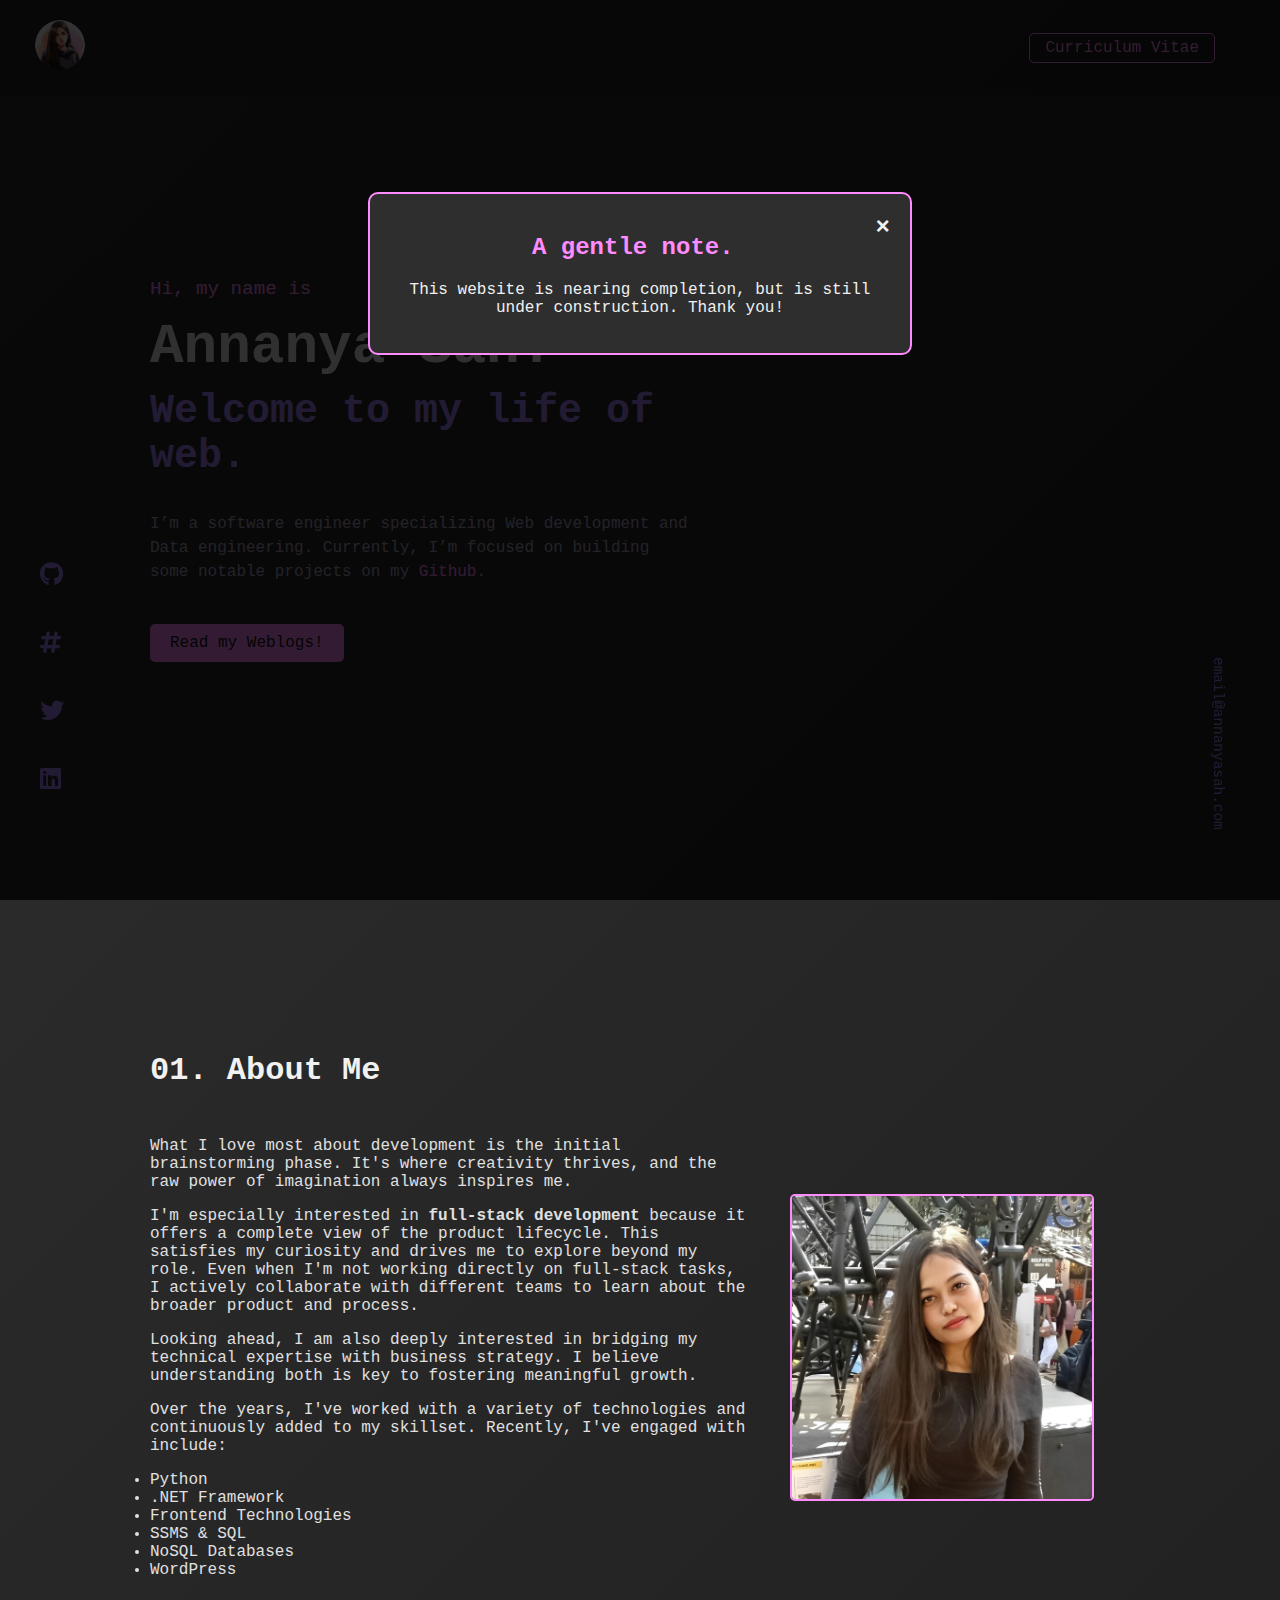
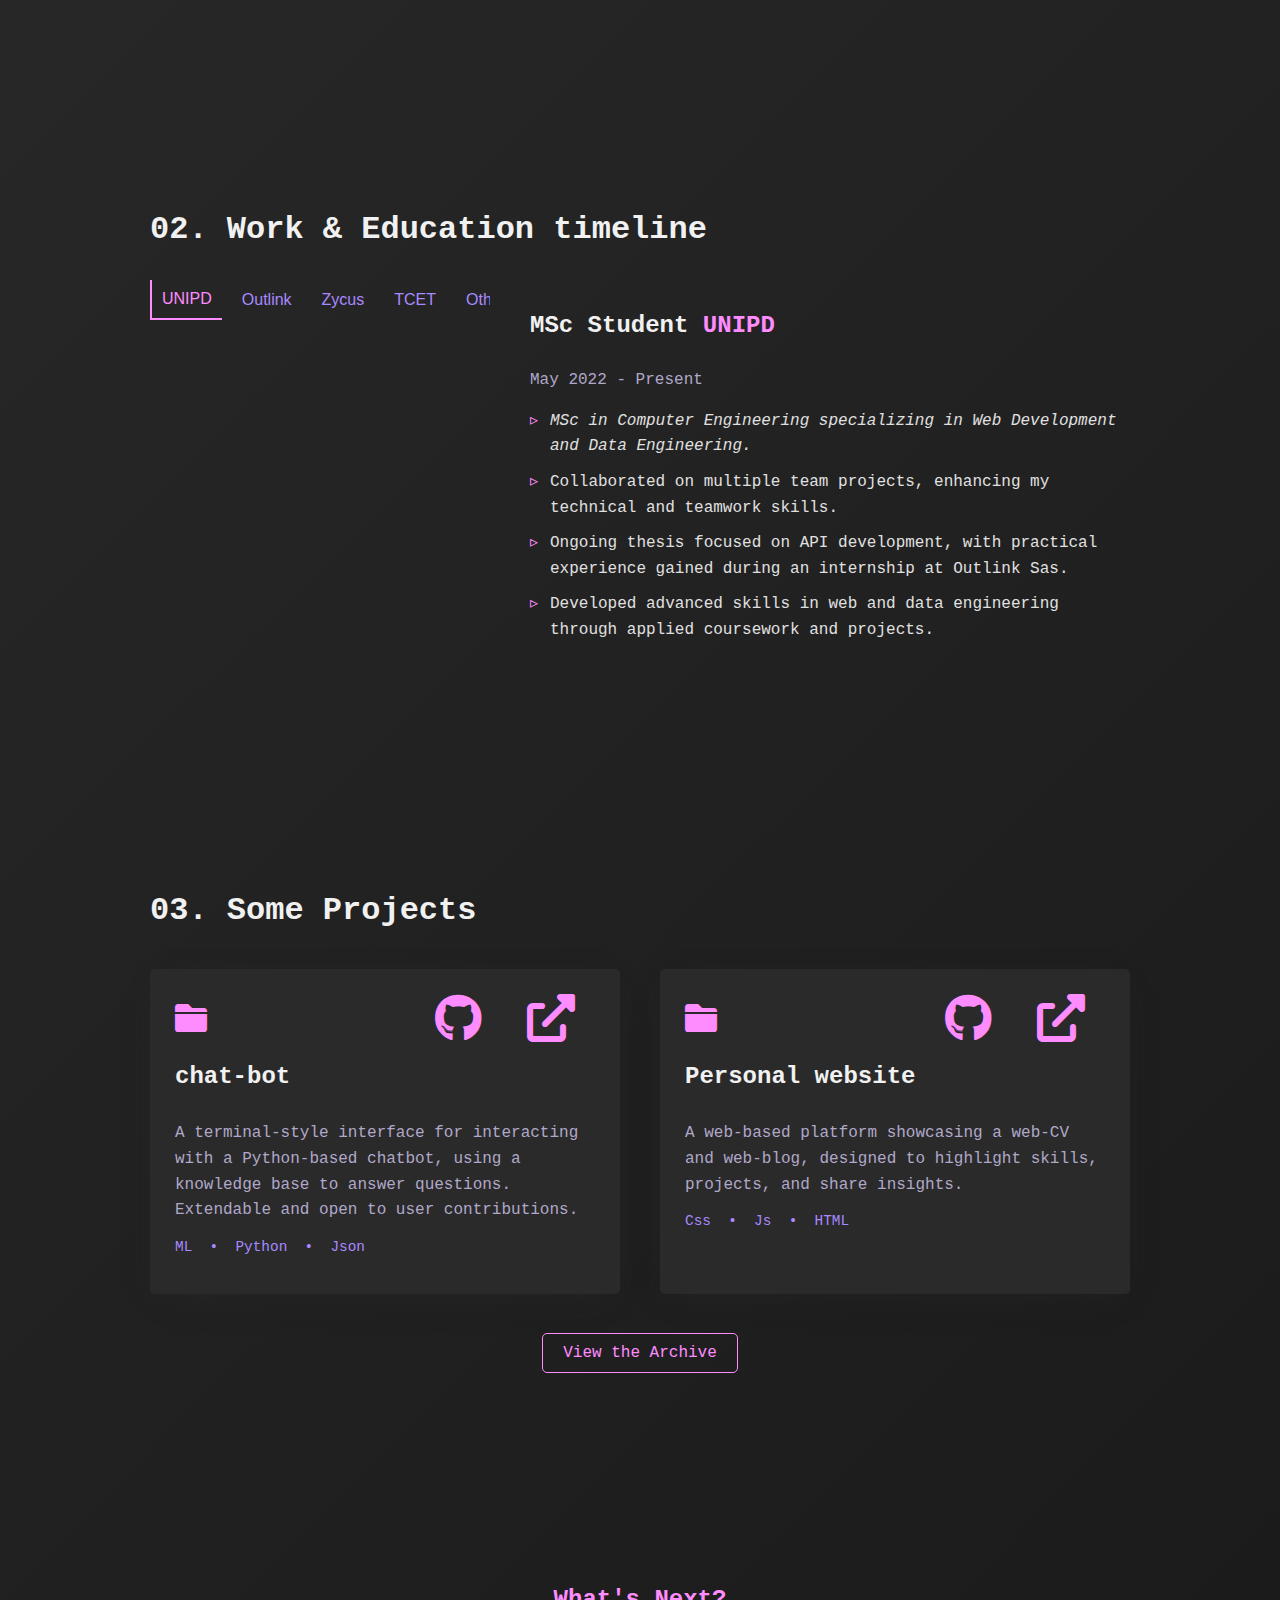
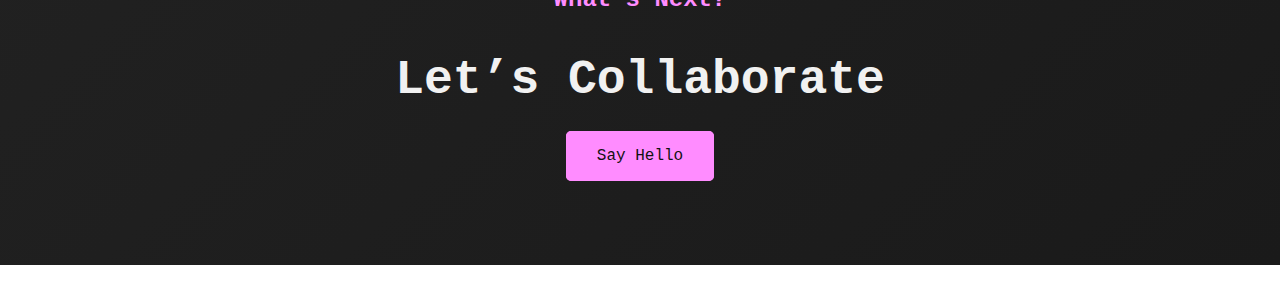
<file: index.html>
<!DOCTYPE html>
<html lang="en">
<head>
    <meta charset="UTF-8">
    <meta name="viewport" content="width=device-width, initial-scale=1.0">
    <title>Annanya Sah CV</title>
    <link rel="stylesheet" href="css/styles.css">
    <link rel="stylesheet" href="https://cdnjs.cloudflare.com/ajax/libs/font-awesome/6.0.0-beta3/css/all.min.css">
    

    <!-- Favicon -->
  <link rel="icon" type="image/png" sizes="96x96" href="images/anime-favicon.png">
</head>
<body>
    <!-- Add this just after the <body> tag or wherever appropriate -->
<div id="chat-container" class="chat-container">
    <div class="chat-header">
        <span>ANNA</span>
        <button id="close-chat" class="close-chat">X</button>
    </div>
    <div id="chat-content" class="chat-content">
        <!-- Chat messages will be appended here dynamically -->
    </div>
    <div class="chat-input-container">
        <input type="text" id="chat-input" placeholder="Type a message...">
        <button id="send-message" class="send-message">Send</button>
    </div>
</div>


    <header class="fixed-nav">
        <nav class="nav-container">
            <!-- Icon on the left -->
            <div class="nav-left">
                <a href="#"><img src="images/anime-icon-zoomed.png" alt="Your Icon" class="nav-icon-image"></a>   
            </div>
    
            <!-- CV button on the right -->
            <div class="nav-right">
                <a href="CV/SAH_Annanya_EN_IT.pdf" class="CV-button" target="_blank">Curriculum Vitae</a>
            </div>
        </nav>
    </header>


    <!-- Hero Section -->
    <section id="hero" class="hero-section">
        <div class="hero-content">
            <div class="hero-text">
                <p class="hero-intro">Hi, my name is</p>
                <h1 class="hero-name">Annanya Sah.</h1>
                <h2 class="hero-tagline">Welcome to my life of web.</h2>
                <p class="hero-description">
                    I’m a software engineer specializing Web development and Data engineering.
                    Currently, I’m focused on building some notable projects on my <a href="https://github.com/annanyax">Github</a>.
                </p>
                <a href="blog.html" class="hero-cta-button">Read my Weblogs!</a>
            </div>
        </div>
        <div class="social-icons">
            <ul>
                <li><a href="https://github.com/annanyax"><i class="fab fa-github"></i></a></li>
                <li><a href="https://hashnode.com/@annanyasah"><i class="fa-solid fa-hashtag"></i></a></li>   
                <li><a href="https://twitter.com/annanyasah_"><i class="fab fa-twitter"></i></a></li>
                <li><a href="https://www.linkedin.com/in/annanyasah/"><i class="fab fa-linkedin"></i></a></li>
                
            </ul>
        </div>
    </section>

    <!-- About Section -->
    <section id="about" class="about-section">
        <h3 class="about-title"><span class="section-number">01.</span> About Me</h3>
        <div class="about-content">
            <div class="about-text">
                <p>What I love most about development is the initial brainstorming phase. It's where creativity thrives, and the raw power of imagination always inspires me.</p>
                <p>I'm especially interested in <strong>full-stack development</strong> because it offers a complete view of the product lifecycle. This satisfies my curiosity and drives me to explore beyond my role. Even when I'm not working directly on full-stack tasks, I actively collaborate with different teams to learn about the broader product and process.</p>
                <p>Looking ahead, I am also deeply interested in bridging my technical expertise with business strategy. I believe understanding both is key to fostering meaningful growth.</p>
                <p>Over the years, I've worked with a variety of technologies and continuously added to my skillset. Recently, I've engaged with include:</p>
                    <li>Python</li>
                    <li>.NET Framework</li>
                    <li>Frontend Technologies</li>
                    <li>SSMS & SQL</li>
                    <li>NoSQL Databases</li>
                    <li>WordPress</li>
                </ul>
            </div>
            <div class="about-photo">
                <img src="images/anya.jpg" alt="Annanya's Photo">
            </div>
        </div>
    </section>

    <!-- Experience Section -->
     <!-- Experience Section -->
<section id="experience" class="experience-section">
    <h3 class="experience-title"><span class="section-number">02.</span> Work & Education timeline</h3>
    
    <div class="experience-content">
        <!-- Company List as a Slider -->
        <div class="company-slider">
            <button class="company-tab active" data-company="unipd">UNIPD</button>
            <button class="company-tab" data-company="outlink">Outlink</button>
            <button class="company-tab" data-company="zycus">Zycus</button>
            <button class="company-tab" data-company="tcet">TCET</button>
            <button class="company-tab" data-company="other">Other</button>
        </div>

        <!-- Company Details -->
        <div class="job-details" id="job-details-container">
            <div class="job-detail" data-company="unipd">
                <h4>MSc Student <span class="company">UNIPD</span></h4>
                <p class="job-duration">May 2022 - Present</p>
                <ul class="job-description">
                    <li><em>MSc in Computer Engineering specializing in Web Development and Data Engineering.</em></li>
                    <li>Collaborated on multiple team projects, enhancing my technical and teamwork skills.</li>
                    <li>Ongoing thesis focused on API development, with practical experience gained during an internship at Outlink Sas.</li>
                    <li>Developed advanced skills in web and data engineering through applied coursework and projects.</li>
                </ul>
            </div>
            <div class="job-detail" data-company="outlink">
                <h4>Intern <span class="company">Outlink</span></h4>
                <p class="job-duration">October 2023 - March 2024</p>
                <ul class="job-description">
                    <li>First corporate experience in Italy, working within a 95% Italian-speaking environment, enhancing both technical and linguistic skills.</li>
                    <li>Led ERP and WMS integration projects, collaborating with a project manager and other intra-company teams.</li>
                    <li>Played a significant role in improving system efficiency, contributing to a 20% reduction in manual processing.</li>
                </ul>
            </div>
            <div class="job-detail" data-company="zycus">
                <h4>Product technical analyst <span class="company">Zycus</span></h4>
                <p class="job-duration">December 2019 - July 2021</p>
                <ul class="job-description">
                    <li>First full-time position, providing exposure to company development and direct client interactions.</li>
                    <li>Involved in requirement gathering, testing, client meetings, and automation development.</li>
                    <li>Contributed to an automation solution that improved task efficiency by 30%.</li>
                    <li>Adapted to remote work during the pandemic, learning effective team collaboration in a virtual environment.</li>
                </ul>
            </div>
            <div class="job-detail" data-company="tcet">
                <h4>BE Student <span class="company">TCET</span></h4>
                <p class="job-duration">Jan 2022 - Apr 2022</p>
                <ul class="job-description">
                    <li><em>Bachelor of Computer Engineering, Mumbai University</em></li>
                    <li>Gained foundational technical skills through team projects, coding competitions, and technical hackathons.</li>
                    <li>Developed and presented a thesis on "Smart Dustbin"—a software and hardware integration project, which received a grant for implementation.</li>
                </ul>
            </div>
            <div class="job-detail" data-company="other">
                <h4>Before<span class="company">Other</span></h4>
                <p class="job-duration">Before - November 2019</p>
                <ul class="job-description">
                    <li>Participated in startup building projects and collaborated on internships with both internal and external professors.</li>
                    <li>Obtained a Diploma in Computer Engineering from an MSBTE-affiliated institution.</li>
                    <li>Worked as an ICT Help Desk Agent at Haptik, focusing on advanced search engine operations to assist clients with computational tasks.</li>
                </ul>
            </div>
        </div>
    </div>
</section>


    <!-- Experience Section -->
<!-- <section id="experience" class="experience-section">
    <h3 class="experience-title"><span class="section-number">02.</span> Work & Education timeline</h3>
    <div class="experience-content">
        <div class="company-list">
            <button class="company-tab active" data-company="unipd">UNIPD</button>
            <button class="company-tab" data-company="outlink">Outlink</button>
            <button class="company-tab" data-company="zycus">Zycus</button>
            <button class="company-tab" data-company="tcet">TCET</button>
            <button class="company-tab" data-company="other">Other</button>
        </div>

        <div class="job-details" id="job-details-container">
            <div class="job-detail" data-company="unipd">
                <h4>MSc Student <span class="company">UNIPD</span></h4>
                <p class="job-duration">May 2022 - Present</p>
                <ul class="job-description">
                    <li><em>MSc in Computer Engineering specializing in Web Development and Data Engineering.</em></li>
                    <li>Collaborated on multiple team projects, enhancing my technical and teamwork skills.</li>
                    <li>Ongoing thesis focused on API development, with practical experience gained during an internship at Outlink Sas.</li>
                    <li>Developed advanced skills in web and data engineering through applied coursework and projects.</li>
                </ul>
            </div>
            <div class="job-detail" data-company="outlink" style="display: none;">
                <h4>Intern <span class="company">Outlink</span></h4>
                <p class="job-duration">October 2023 - March 2024</p>
                <ul class="job-description">
                    <li>First corporate experience in Italy, working within a 95% Italian-speaking environment, enhancing both technical and linguistic skills.</li>
                    <li>Led ERP and WMS integration projects, collaborating with a project manager and other intra-company teams.</li>
                    <li>Played a significant role in improving system efficiency, contributing to a 20% reduction in manual processing.</li>
                    <p><i>(Note: A break was taken after this role due to health reasons.)</i></p>
                </ul>
            </div>
            <div class="job-detail" data-company="zycus" style="display: none;">
                <h4>Product technical analyst <span class="company">Zycus</span></h4>
                <p class="job-duration">December 2019 - July 2021</p>
                <ul class="job-description">
                    <li>First full-time position, providing exposure to company development and direct client interactions.</li>
                    <li>Involved in requirement gathering, testing, client meetings, and automation development.</li>
                    <li>Contributed to an automation solution that improved task efficiency by 30%.</li>
                    <li>Adapted to remote work during the pandemic, learning effective team collaboration in a virtual environment.</li>
                </ul>
            </div>
            <div class="job-detail" data-company="tcet" style="display: none;">
                <h4>BE Student <span class="company">TCET</span></h4>
                <p class="job-duration">Jan 2022 - Apr 2022</p>
                <ul class="job-description">
                    <li><em>Bachelor of Computer Engineering, Mumbai University</em></li>
                    <li>Gained foundational technical skills through team projects, coding competitions, and technical hackathons.</li>
                    <li>Developed and presented a thesis on "Smart Dustbin"—a software and hardware integration project, which received a grant for implementation.</li>
                </ul>
            </div>
            <div class="job-detail" data-company="other" style="display: none;">
                <h4>Before<span class="company">Other</span></h4>
                <p class="job-duration">Before - November 2019</p>
                <ul class="job-description">
                    <li>Participated in startup building projects and collaborated on internships with both internal and external professors.</li>
                    <li>Obtained a Diploma in Computer Engineering from an MSBTE-affiliated institution.</li>
                    <li>Worked as an ICT Help Desk Agent at Haptik, focusing on advanced search engine operations to assist clients with computational tasks.</li>
                </ul>
            </div>
            
        </div>
    </div>
</section> -->

    <!-- Projects Section -->
<section id="noteworthy" class="noteworthy-section">
    <h3 class="noteworthy-title"><span class="section-number">03.</span> Some Projects</h3>
    <div class="noteworthy-content">
        <!-- Project Cards -->
        <div class="project-card">
            <div class="project-header">
                <i class="fas fa-folder"></i>
                <div class="project-links">
                    <a href="https://github.com/annanyax/chat-bot" target="_blank"><i class="fab fa-github"></i></a>
                    <a href="#" target="_blank"><i class="fas fa-external-link-alt"></i></a>
                </div>
            </div>
            <h4 class="project-title">chat-bot</h4>
            <p class="project-description">A terminal-style interface for interacting with a Python-based chatbot, using a knowledge base to answer questions. Extendable and open to user contributions.</p>
            <p class="project-technologies">ML &nbsp;&bull;&nbsp; Python &nbsp;&bull;&nbsp; Json</p>
        </div>
        <!-- Add more project cards as needed -->
        <!-- Example Card -->
        <div class="project-card">
            <div class="project-header">
                <i class="fas fa-folder"></i>
                <div class="project-links">
                    <a href="https://github.com/annanyax/annanyax.github.io" target="_blank"><i class="fab fa-github"></i></a>
                    <a href="https://www.annanyasah.com/index.html" target="_blank"><i class="fas fa-external-link-alt"></i></a>
                </div>
            </div>
            <h4 class="project-title">Personal website</h4>
            <p class="project-description">A web-based platform showcasing a web-CV and web-blog, designed to highlight skills, projects, and share insights.</p>
            <p class="project-technologies">Css &nbsp;&bull;&nbsp; Js &nbsp;&bull;&nbsp; HTML</p>
        </div>
        <!-- Add more cards as per the provided list -->
    </div>
    <div class="view-archive">
        <a href="archive.html" target="_blank">View the Archive</a>
    </div>
</section>

    <!-- Get In Touch Section -->
<section id="contact" class="contact-section">
    <h3 class="contact-title"><span class="section-number"></span> What's Next?</h3>
    <h2 class="contact-heading">Let’s Collaborate</h2>
    <p class="contact-description">
        
    </p>
    <a href="mailto:email@annanyasah.com" class="contact-cta-button">Say Hello</a>
</section>

    <div class="fixed-email">
        <p>email@annanyasah.com</p>
    </div>

    <!-- Popup Modal HTML -->
<div id="popup-modal" class="modal">
    <div class="modal-content">
      <span class="close-btn">&times;</span>
      <h2>A gentle note.</h2>
      <p>This website is nearing completion, but is still under construction. Thank you!</p>
    </div>
  </div>
  

    <script src="js/main.js"></script>
</body>
</html>
</file>
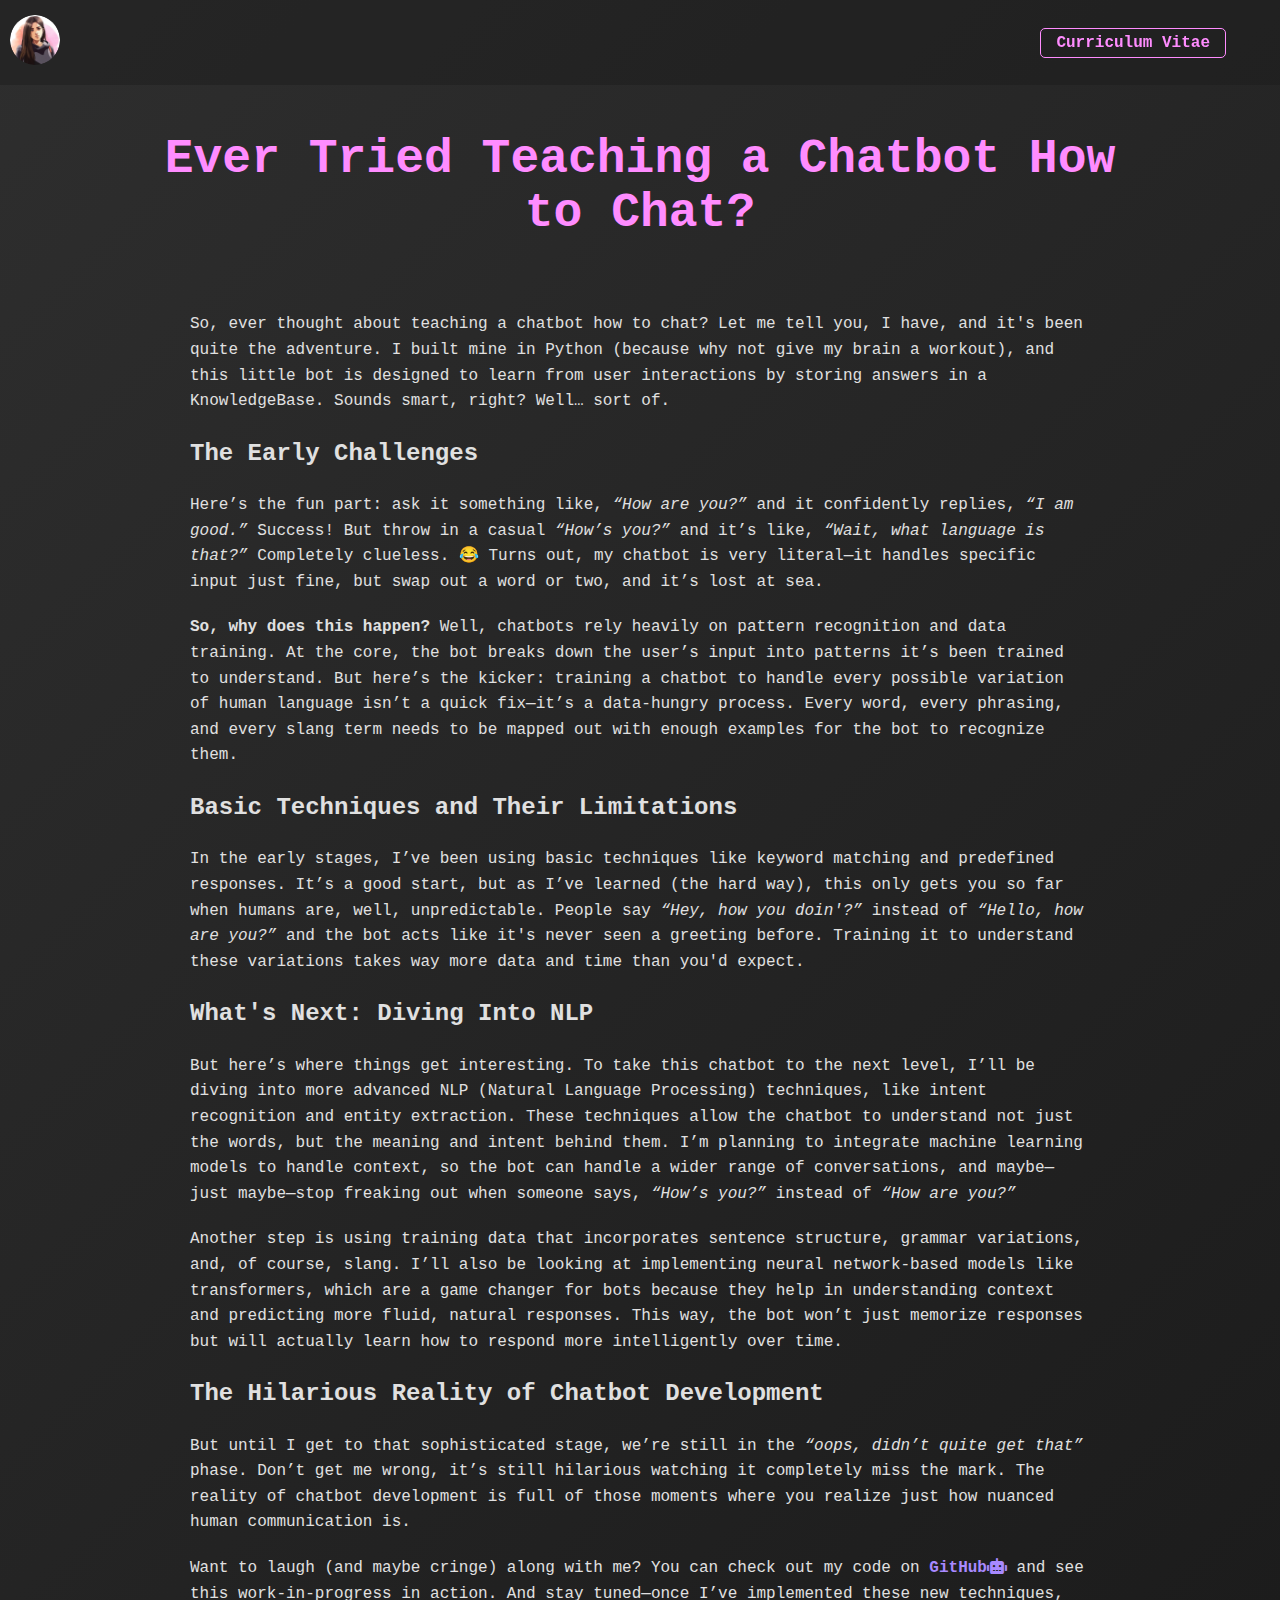
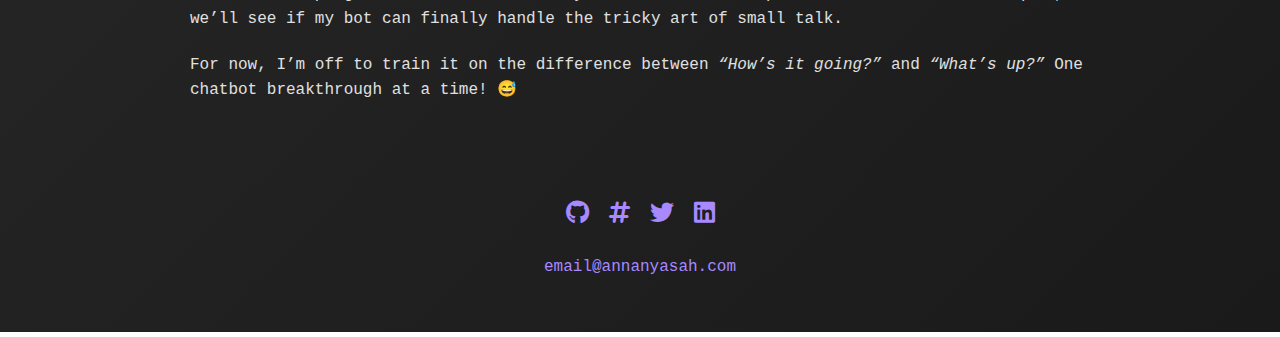
<file: blog_pages/blog2.html>
<!DOCTYPE html>
<html lang="en">
<head>
    <meta charset="UTF-8">
    <meta name="viewport" content="width=device-width, initial-scale=1.0">
    <title>Blog Title - Annanya Sah</title>
    <link rel="stylesheet" href="../css/blog_styles.css"> <!-- New CSS for blog -->
    <link rel="icon" type="image/png" sizes="96x96" href="../images/anime-favicon.png">
    <link rel="stylesheet" href="https://cdnjs.cloudflare.com/ajax/libs/font-awesome/6.0.0-beta3/css/all.min.css">
    

    <!-- Favicon -->
  <link rel="icon" type="image/png" sizes="96x96" href="images/anime-favicon.png">
</head>
<body>

    <!-- Navigation (same as the index.html) -->
    <header class="fixed-nav">
        <nav class="nav-container">
            <!-- Left icon -->
            <div class="nav-left">
                <a href="../index.html"><img src="../images/anime-icon-zoomed.png" alt="Your Icon" class="nav-icon-image"></a>
            </div>
    
            <!-- CV button on the right -->
            <div class="nav-right">
                <a href="../CV/SAH_Annanya_EN_IT.pdf" class="CV-button" target="_blank">Curriculum Vitae</a>
            </div>
        </nav>
    </header>

    <!-- Blog Title Section -->
    <section class="blog-header">
        <h1 class="blog-title">Ever Tried Teaching a Chatbot How to Chat?</h1>
    </section>

    <!-- Blog Content Section -->
    <section class="blog-content">

        <p>So, ever thought about teaching a chatbot how to chat? Let me tell you, I have, and it's been quite the adventure. I built mine in Python (because why not give my brain a workout), and this little bot is designed to learn from user interactions by storing answers in a KnowledgeBase. Sounds smart, right? Well… sort of.</p>

    <h2>The Early Challenges</h2>
    
    <p>Here’s the fun part: ask it something like, <em>“How are you?”</em> and it confidently replies, <em>“I am good.”</em> Success! But throw in a casual <em>“How’s you?”</em> and it’s like, <em>“Wait, what language is that?”</em> Completely clueless. 😂 Turns out, my chatbot is very literal—it handles specific input just fine, but swap out a word or two, and it’s lost at sea.</p>

    <p><strong>So, why does this happen?</strong> Well, chatbots rely heavily on pattern recognition and data training. At the core, the bot breaks down the user’s input into patterns it’s been trained to understand. But here’s the kicker: training a chatbot to handle every possible variation of human language isn’t a quick fix—it’s a data-hungry process. Every word, every phrasing, and every slang term needs to be mapped out with enough examples for the bot to recognize them.</p>

    <h2>Basic Techniques and Their Limitations</h2>

    <p>In the early stages, I’ve been using basic techniques like keyword matching and predefined responses. It’s a good start, but as I’ve learned (the hard way), this only gets you so far when humans are, well, unpredictable. People say <em>“Hey, how you doin'?”</em> instead of <em>“Hello, how are you?”</em> and the bot acts like it's never seen a greeting before. Training it to understand these variations takes way more data and time than you'd expect.</p>

    <h2>What's Next: Diving Into NLP</h2>

    <p>But here’s where things get interesting. To take this chatbot to the next level, I’ll be diving into more advanced NLP (Natural Language Processing) techniques, like intent recognition and entity extraction. These techniques allow the chatbot to understand not just the words, but the meaning and intent behind them. I’m planning to integrate machine learning models to handle context, so the bot can handle a wider range of conversations, and maybe—just maybe—stop freaking out when someone says, <em>“How’s you?”</em> instead of <em>“How are you?”</em></p>

    <p>Another step is using training data that incorporates sentence structure, grammar variations, and, of course, slang. I’ll also be looking at implementing neural network-based models like transformers, which are a game changer for bots because they help in understanding context and predicting more fluid, natural responses. This way, the bot won’t just memorize responses but will actually learn how to respond more intelligently over time.</p>

    <h2>The Hilarious Reality of Chatbot Development</h2>

    <p>But until I get to that sophisticated stage, we’re still in the <em>“oops, didn’t quite get that”</em> phase. Don’t get me wrong, it’s still hilarious watching it completely miss the mark. The reality of chatbot development is full of those moments where you realize just how nuanced human communication is.</p>

    <p>Want to laugh (and maybe cringe) along with me? You can check out my code on <a href="https://github.com/annanyax/chat-bot.git">GitHub<i class="fas fa-robot"></i></a> and see this work-in-progress in action. And stay tuned—once I’ve implemented these new techniques, we’ll see if my bot can finally handle the tricky art of small talk.</p>

    <p>For now, I’m off to train it on the difference between <em>“How’s it going?”</em> and <em>“What’s up?”</em> One chatbot breakthrough at a time! 😅</p>

    </section>

    <!-- Social Icons & Email at the End -->
    <section class="blog-footer">
        <div class="social-icons">
            <ul>
                <li><a href="https://github.com/annanyax"><i class="fab fa-github"></i></a></li>
                <li><a href="https://hashnode.com/@annanyasah"><i class="fa-solid fa-hashtag"></i></a></li>
                <li><a href="https://twitter.com/annanyasah_"><i class="fab fa-twitter"></i></a></li>
                <li><a href="www.linkedin.com/in/annanyasah"><i class="fab fa-linkedin"></i></a></li>
            </ul>
        </div>
        <div class="fixed-email">
            <p>email@annanyasah.com</p>
        </div>
    </section>

</body>
</html>
</file>
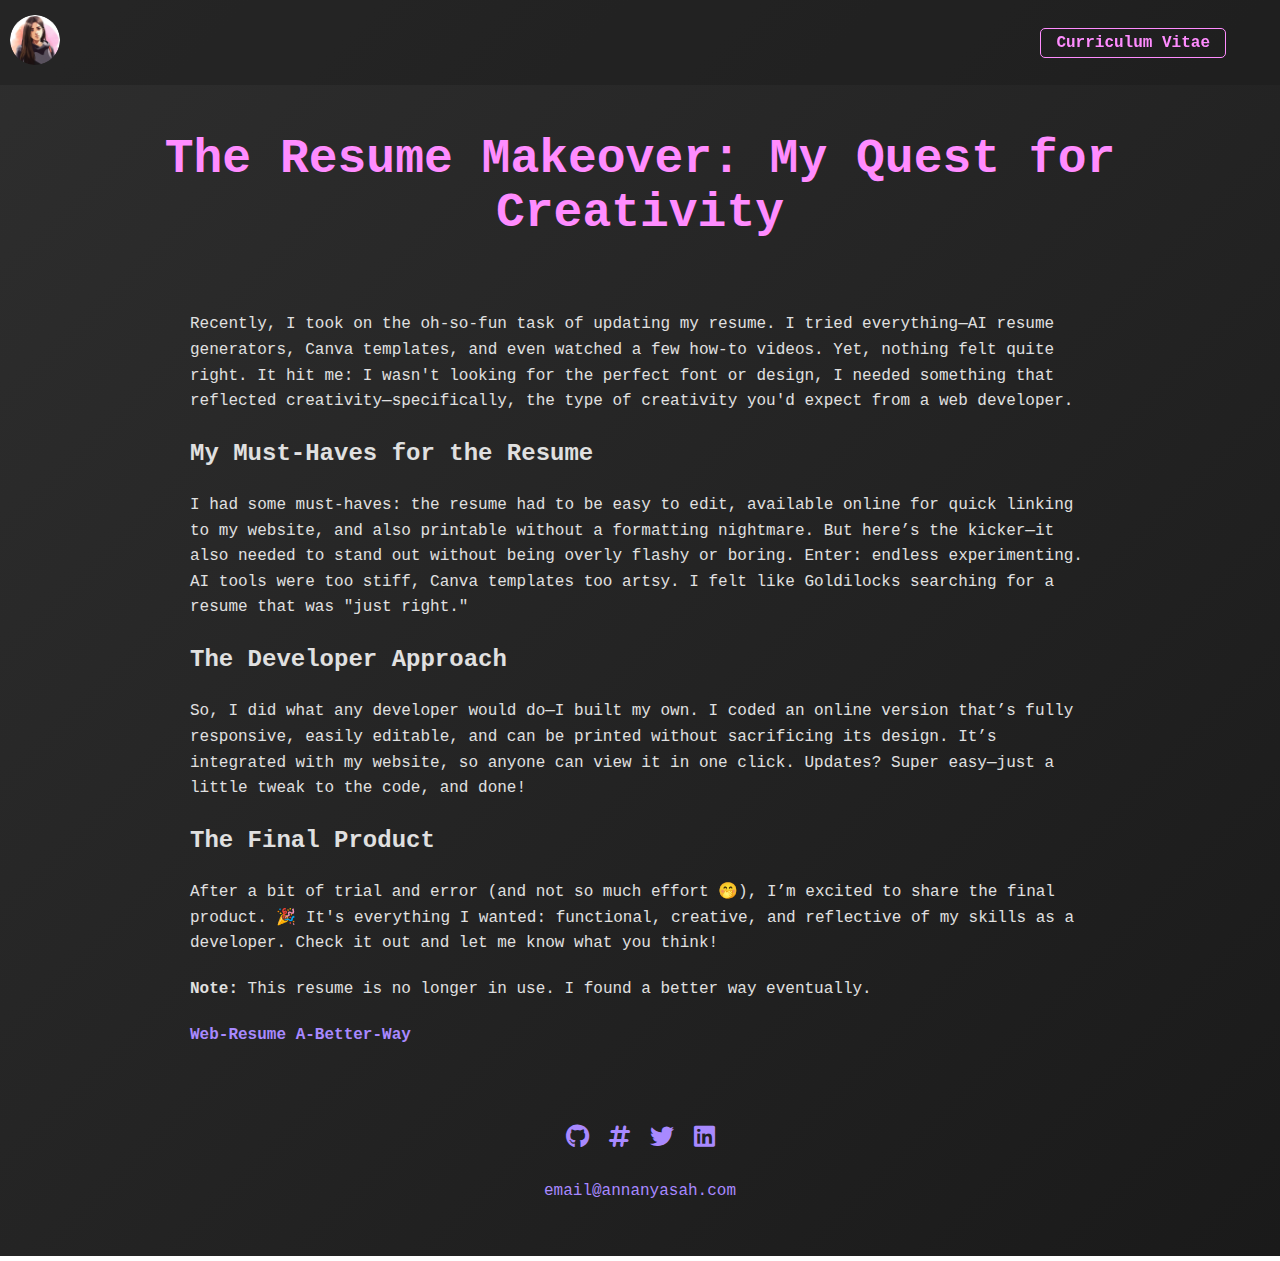
<file: blog_pages/blog3.html>
<!DOCTYPE html>
<html lang="en">
<head>
    <meta charset="UTF-8">
    <meta name="viewport" content="width=device-width, initial-scale=1.0">
    <title>Blog Title - Annanya Sah</title>
    <link rel="stylesheet" href="../css/blog_styles.css"> <!-- New CSS for blog -->
    <link rel="icon" type="image/png" sizes="96x96" href="../images/anime-favicon.png">
    <link rel="stylesheet" href="https://cdnjs.cloudflare.com/ajax/libs/font-awesome/6.0.0-beta3/css/all.min.css">
    

    <!-- Favicon -->
  <link rel="icon" type="image/png" sizes="96x96" href="images/anime-favicon.png">
</head>
<body>

    <!-- Navigation (same as the index.html) -->
    <header class="fixed-nav">
        <nav class="nav-container">
            <!-- Left icon -->
            <div class="nav-left">
                <a href="../index.html"><img src="../images/anime-icon-zoomed.png" alt="Your Icon" class="nav-icon-image"></a>
            </div>
    
            <!-- CV button on the right -->
            <div class="nav-right">
                <a href="../CV/SAH_Annanya_EN_IT.pdf" class="CV-button" target="_blank">Curriculum Vitae</a>
            </div>
        </nav>
    </header>

    <!-- Blog Title Section -->
    <section class="blog-header">
        <h1 class="blog-title">The Resume Makeover: My Quest for Creativity</h1>
    </section>

    <!-- Blog Content Section -->
    <section class="blog-content">

        <p>Recently, I took on the oh-so-fun task of updating my resume. I tried everything—AI resume generators, Canva templates, and even watched a few how-to videos. Yet, nothing felt quite right. It hit me: I wasn't looking for the perfect font or design, I needed something that reflected creativity—specifically, the type of creativity you'd expect from a web developer.</p>

        <h2>My Must-Haves for the Resume</h2>
    
        <p>I had some must-haves: the resume had to be easy to edit, available online for quick linking to my website, and also printable without a formatting nightmare. But here’s the kicker—it also needed to stand out without being overly flashy or boring. Enter: endless experimenting. AI tools were too stiff, Canva templates too artsy. I felt like Goldilocks searching for a resume that was "just right."</p>
    
        <h2>The Developer Approach</h2>
    
        <p>So, I did what any developer would do—I built my own. I coded an online version that’s fully responsive, easily editable, and can be printed without sacrificing its design. It’s integrated with my website, so anyone can view it in one click. Updates? Super easy—just a little tweak to the code, and done!</p>
    
        <h2>The Final Product</h2>
    
        <p>After a bit of trial and error (and not so much effort 🤭), I’m excited to share the final product. 🎉 It's everything I wanted: functional, creative, and reflective of my skills as a developer. Check it out and let me know what you think!</p>
    
        <p><strong>Note:</strong> This resume is no longer in use. I found a better way eventually.</p>
    

        <a href="https://github.com/annanyax/web-resume.git" target="_blank">Web-Resume</a>
        <a href="CV/SAH_Annanya_EN_IT" target="_blank">A-Better-Way</a>

        
    </section>

    <!-- Social Icons & Email at the End -->
    <section class="blog-footer">
        <div class="social-icons">
            <ul>
                <li><a href="https://github.com/annanyax"><i class="fab fa-github"></i></a></li>
                <li><a href="https://hashnode.com/@annanyasah"><i class="fa-solid fa-hashtag"></i></a></li>
                <li><a href="https://twitter.com/annanyasah_"><i class="fab fa-twitter"></i></a></li>
                <li><a href="www.linkedin.com/in/annanyasah"><i class="fab fa-linkedin"></i></a></li>
            </ul>
        </div>
        <div class="fixed-email">
            <p>email@annanyasah.com</p>
        </div>
    </section>

</body>
</html>
</file>
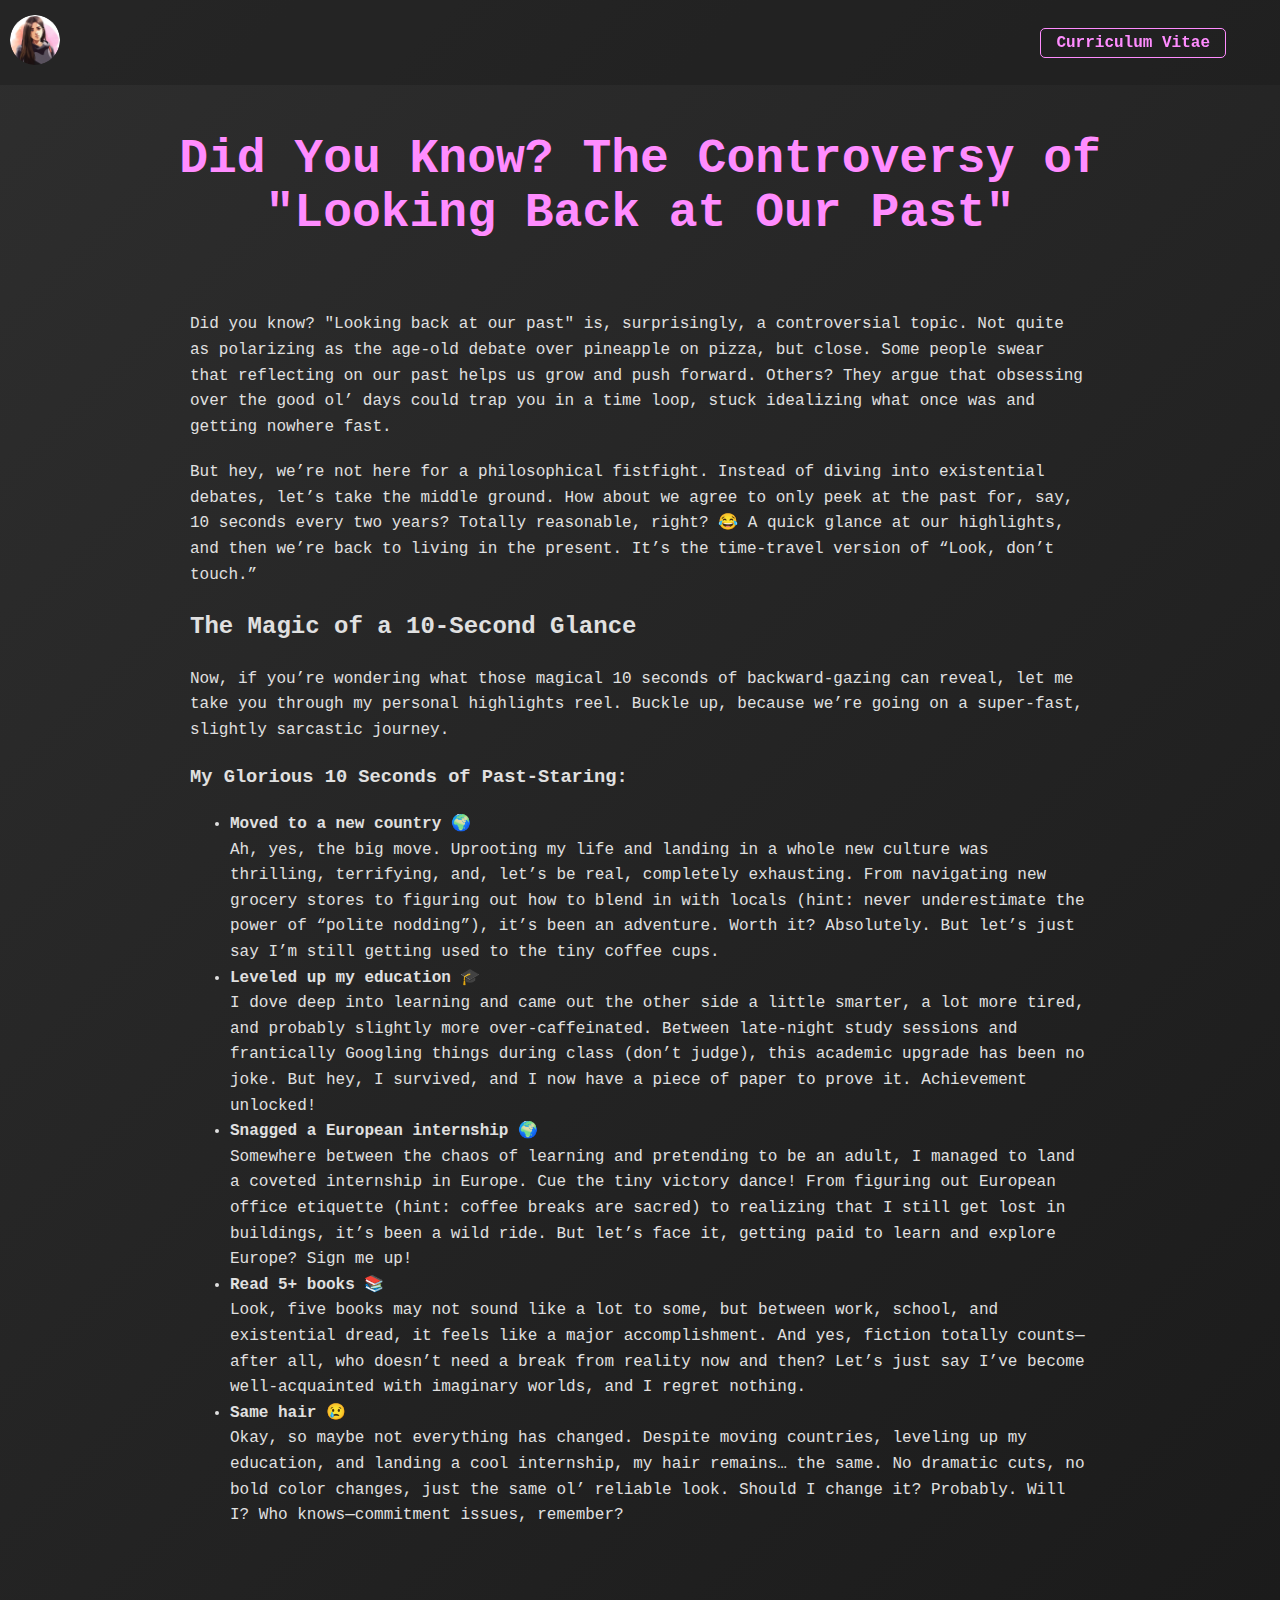
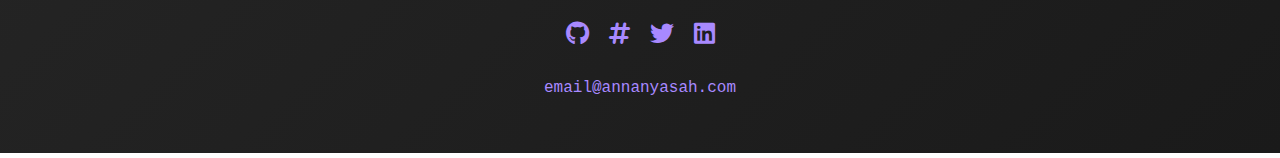
<file: blog_pages/blog4.html>
<!DOCTYPE html>
<html lang="en">
<head>
    <meta charset="UTF-8">
    <meta name="viewport" content="width=device-width, initial-scale=1.0">
    <title>Blog Title - Annanya Sah</title>
    <link rel="stylesheet" href="../css/blog_styles.css"> <!-- New CSS for blog -->
    <link rel="icon" type="image/png" sizes="96x96" href="../images/anime-favicon.png">
    <link rel="stylesheet" href="https://cdnjs.cloudflare.com/ajax/libs/font-awesome/6.0.0-beta3/css/all.min.css">
    

    <!-- Favicon -->
  <link rel="icon" type="image/png" sizes="96x96" href="images/anime-favicon.png">
</head>
<body>

    <!-- Navigation (same as the index.html) -->
    <header class="fixed-nav">
        <nav class="nav-container">
            <!-- Left icon -->
            <div class="nav-left">
                <a href="../index.html"><img src="../images/anime-icon-zoomed.png" alt="Your Icon" class="nav-icon-image"></a>
            </div>
    
            <!-- CV button on the right -->
            <div class="nav-right">
                <a href="../CV/SAH_Annanya_EN_IT.pdf" class="CV-button" target="_blank">Curriculum Vitae</a>
            </div>
        </nav>
    </header>

    <!-- Blog Title Section -->
    <section class="blog-header">
        <h1 class="blog-title">Did You Know? The Controversy of "Looking Back at Our Past"</h1>
    </section>

    <!-- Blog Content Section -->
    <section class="blog-content">

    <p>Did you know? "Looking back at our past" is, surprisingly, a controversial topic. Not quite as polarizing as the age-old debate over pineapple on pizza, but close. Some people swear that reflecting on our past helps us grow and push forward. Others? They argue that obsessing over the good ol’ days could trap you in a time loop, stuck idealizing what once was and getting nowhere fast.</p>

    <p>But hey, we’re not here for a philosophical fistfight. Instead of diving into existential debates, let’s take the middle ground. How about we agree to only peek at the past for, say, 10 seconds every two years? Totally reasonable, right? 😂 A quick glance at our highlights, and then we’re back to living in the present. It’s the time-travel version of “Look, don’t touch.”</p>

    <h2>The Magic of a 10-Second Glance</h2>

    <p>Now, if you’re wondering what those magical 10 seconds of backward-gazing can reveal, let me take you through my personal highlights reel. Buckle up, because we’re going on a super-fast, slightly sarcastic journey.</p>

    <h3>My Glorious 10 Seconds of Past-Staring:</h3>

    <ul>
        <li><strong>Moved to a new country 🌍</strong><br> 
            Ah, yes, the big move. Uprooting my life and landing in a whole new culture was thrilling, terrifying, and, let’s be real, completely exhausting. From navigating new grocery stores to figuring out how to blend in with locals (hint: never underestimate the power of “polite nodding”), it’s been an adventure. Worth it? Absolutely. But let’s just say I’m still getting used to the tiny coffee cups.
        </li>

        <li><strong>Leveled up my education 🎓</strong><br>
            I dove deep into learning and came out the other side a little smarter, a lot more tired, and probably slightly more over-caffeinated. Between late-night study sessions and frantically Googling things during class (don’t judge), this academic upgrade has been no joke. But hey, I survived, and I now have a piece of paper to prove it. Achievement unlocked!
        </li>

        <li><strong>Snagged a European internship 🌍</strong><br>
            Somewhere between the chaos of learning and pretending to be an adult, I managed to land a coveted internship in Europe. Cue the tiny victory dance! From figuring out European office etiquette (hint: coffee breaks are sacred) to realizing that I still get lost in buildings, it’s been a wild ride. But let’s face it, getting paid to learn and explore Europe? Sign me up!
        </li>

        <li><strong>Read 5+ books 📚</strong><br>
            Look, five books may not sound like a lot to some, but between work, school, and existential dread, it feels like a major accomplishment. And yes, fiction totally counts—after all, who doesn’t need a break from reality now and then? Let’s just say I’ve become well-acquainted with imaginary worlds, and I regret nothing.
        </li>

        <li><strong>Same hair 😢</strong><br>
            Okay, so maybe not everything has changed. Despite moving countries, leveling up my education, and landing a cool internship, my hair remains… the same. No dramatic cuts, no bold color changes, just the same ol’ reliable look. Should I change it? Probably. Will I? Who knows—commitment issues, remember?
        </li>
    </ul>
    </section>

    <!-- Social Icons & Email at the End -->
    <section class="blog-footer">
        <div class="social-icons">
            <ul>
                <li><a href="https://github.com/annanyax"><i class="fab fa-github"></i></a></li>
                <li><a href="https://hashnode.com/@annanyasah"><i class="fa-solid fa-hashtag"></i></a></li>
                <li><a href="https://twitter.com/annanyasah_"><i class="fab fa-twitter"></i></a></li>
                <li><a href="www.linkedin.com/in/annanyasah"><i class="fab fa-linkedin"></i></a></li>
            </ul>
        </div>
        <div class="fixed-email">
            <p>email@annanyasah.com</p>
        </div>
    </section>

</body>
</html>
</file>
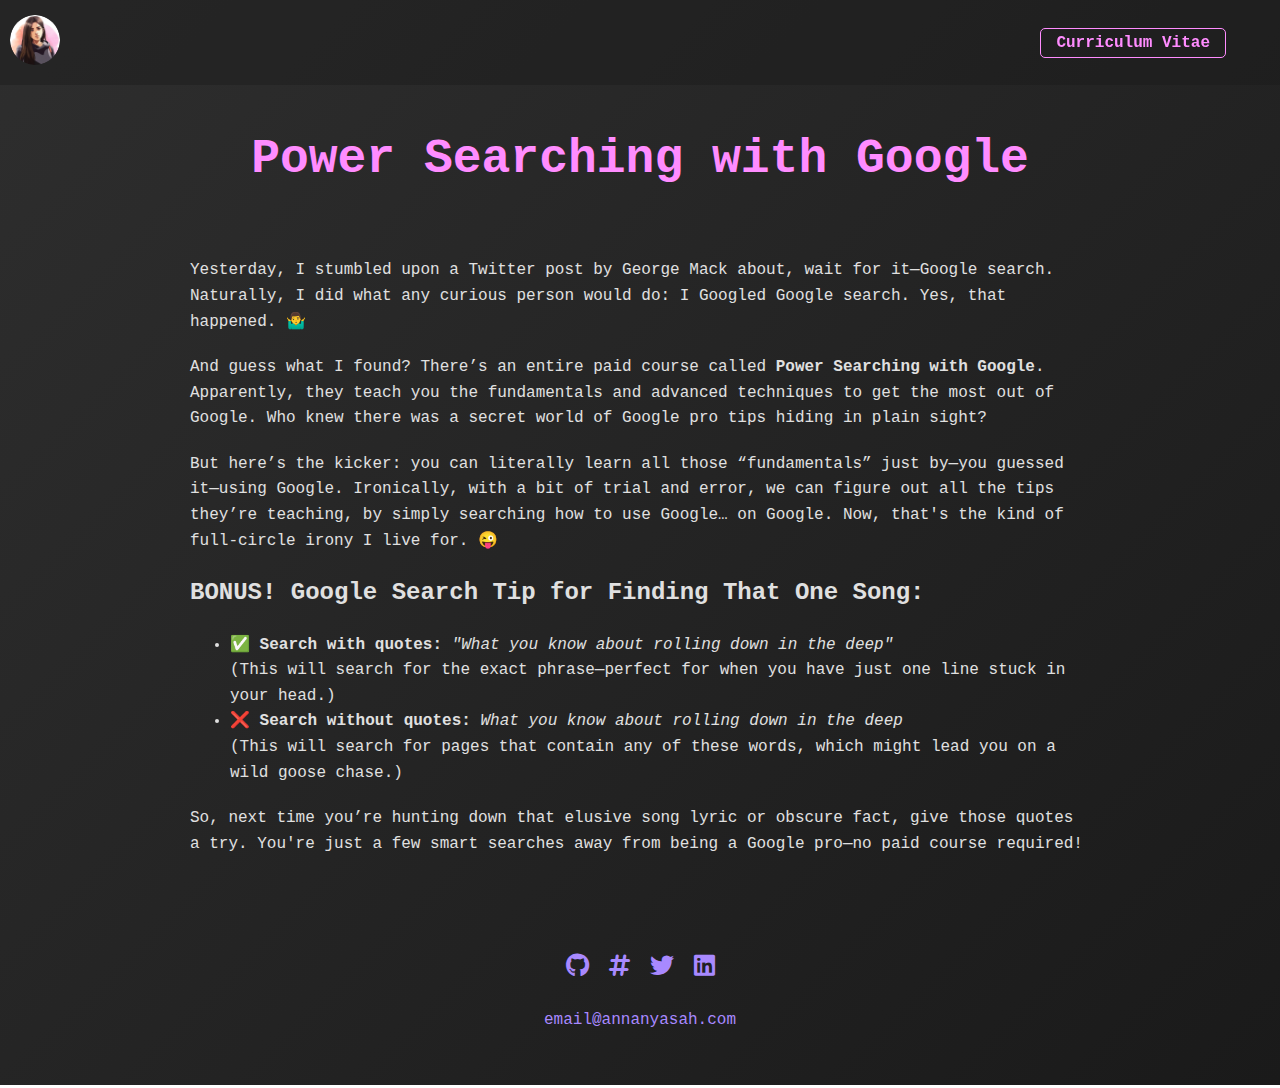
<file: blog_pages/blog5.html>
<!DOCTYPE html>
<html lang="en">
<head>
    <meta charset="UTF-8">
    <meta name="viewport" content="width=device-width, initial-scale=1.0">
    <title>Blog Title - Annanya Sah</title>
    <link rel="stylesheet" href="../css/blog_styles.css"> <!-- New CSS for blog -->
    <link rel="icon" type="image/png" sizes="96x96" href="../images/anime-favicon.png">
    <link rel="stylesheet" href="https://cdnjs.cloudflare.com/ajax/libs/font-awesome/6.0.0-beta3/css/all.min.css">
    

    <!-- Favicon -->
  <link rel="icon" type="image/png" sizes="96x96" href="images/anime-favicon.png">
</head>
<body>

    <!-- Navigation (same as the index.html) -->
    <header class="fixed-nav">
        <nav class="nav-container">
            <!-- Left icon -->
            <div class="nav-left">
                <a href="../index.html"><img src="../images/anime-icon-zoomed.png" alt="Your Icon" class="nav-icon-image"></a>
            </div>
    
            <!-- CV button on the right -->
            <div class="nav-right">
                <a href="../CV/SAH_Annanya_EN_IT.pdf" class="CV-button" target="_blank">Curriculum Vitae</a>
            </div>
        </nav>
    </header>

    <!-- Blog Title Section -->
    <section class="blog-header">
        <h1 class="blog-title">Power Searching with Google</h1>
    </section>

    <!-- Blog Content Section -->
    <section class="blog-content">

    <p>Yesterday, I stumbled upon a Twitter post by George Mack about, wait for it—Google search. Naturally, I did what any curious person would do: I Googled Google search. Yes, that happened. 🤷‍♂️</p>

    <p>And guess what I found? There’s an entire paid course called <strong>Power Searching with Google</strong>. Apparently, they teach you the fundamentals and advanced techniques to get the most out of Google. Who knew there was a secret world of Google pro tips hiding in plain sight?</p>

    <p>But here’s the kicker: you can literally learn all those “fundamentals” just by—you guessed it—using Google. Ironically, with a bit of trial and error, we can figure out all the tips they’re teaching, by simply searching how to use Google… on Google. Now, that's the kind of full-circle irony I live for. 😜</p>

    <h2>BONUS! Google Search Tip for Finding That One Song:</h2>

    <ul>
        <li><strong>✅ Search with quotes:</strong> <em>"What you know about rolling down in the deep"</em><br>
            (This will search for the exact phrase—perfect for when you have just one line stuck in your head.)
        </li>
        <li><strong>❌ Search without quotes:</strong> <em>What you know about rolling down in the deep</em><br>
            (This will search for pages that contain any of these words, which might lead you on a wild goose chase.)
        </li>
    </ul>

    <p>So, next time you’re hunting down that elusive song lyric or obscure fact, give those quotes a try. You're just a few smart searches away from being a Google pro—no paid course required!</p>

    </section>

    <!-- Social Icons & Email at the End -->
    <section class="blog-footer">
        <div class="social-icons">
            <ul>
                <li><a href="https://github.com/annanyax"><i class="fab fa-github"></i></a></li>
                <li><a href="https://hashnode.com/@annanyasah"><i class="fa-solid fa-hashtag"></i></a></li>
                <li><a href="https://twitter.com/annanyasah_"><i class="fab fa-twitter"></i></a></li>
                <li><a href="www.linkedin.com/in/annanyasah"><i class="fab fa-linkedin"></i></a></li>
            </ul>
        </div>
        <div class="fixed-email">
            <p>email@annanyasah.com</p>
        </div>
    </section>

</body>
</html>
</file>
<file: css/blog_styles.css>
/* General Blog Styling */
body, html {
    margin: 0;
    padding: 0;
    box-sizing: border-box;
    font-family: 'Fira Code', monospace;
    background: linear-gradient(135deg, #2e2e2e, #1a1a1a);
    color: #E0E0E0;
}

/* Navigation - Same as before */
.fixed-nav {
    position: fixed;
    width: 100%;
    padding: 15px 10px;
    background: rgba(26, 26, 26, 0.418);
    display: flex;
    justify-content: space-between;
    align-items: center;
    z-index: 10;
}

.nav-container {
    width: 95%;
    display: flex;
    justify-content: space-between;
    align-items: center;
}

.nav-icon-image {
    width: 50px;
    height: 50px;
    border-radius: 50%;
    object-fit: cover;
}

.CV-button {
    border: 1px solid #ff8cff;
    padding: 5px 15px;
    border-radius: 5px;
    transition: background 0.3s;
    text-decoration: none;
    color: #ff8cff;
}

.CV-button:hover {
    background: rgba(255, 140, 255, 0.1);
}

/* Blog Header (Title Section) */
.blog-header {
    padding: 100px 150px 0px; /* Adjusted for spacing from top */
    text-align: center;
}

.blog-title {
    font-size: 3em;
    color: #ff8cff; /* Title color matching the theme */
}

/* Blog Content Section */
.blog-content {
    padding: 20px 40px;
    line-height: 1.6;
    max-width: 900px;
    margin: 0 auto;
}

.blog-content p {
    margin: 20px 0;
}

.blog-image {
    width: 100%;
    max-width: 800px;
    border-radius: 5px;
    margin: 20px 0;
    display: block;
    margin-left: auto;
    margin-right: auto;
}

/* Blog Footer Section */
.blog-footer {
    text-align: center;
    padding: 40px 20px;
}

/* Social Icons (Horizontal for Mobile) */
/* Social Icons Styles */
.social-icons ul {
    list-style: none; /* Remove list markers */
    padding: 0;
    display: flex; /* Align items horizontally */
    justify-content: center; /* Center the icons */
    gap: 20px; /* Add space between icons */
}

.social-icons ul li {
    margin: 0;
}

.social-icons ul li a {
    font-size: 1.5em; /* Adjust icon size */
    color: #a889ff; /* Adjust icon color */
    transition: color 0.3s;
}

.social-icons ul li a:hover {
    color: #ff8cff; /* Hover effect color */
}

.fixed-email {
    margin-top: 30px;
    color: #a889ff;
    font-size: 1em;
}

.blog-image {
    width: 100%;
    max-width: 800px; /* Maximum width */
    max-height: 500px; /* Optional max height to keep aspect ratio */
    object-fit: contain; /* Ensures the image retains its aspect ratio */
    border-radius: 5px;
    margin: 20px 0;
    display: block;
    margin-left: auto;
    margin-right: auto;
}

/* Optional hover effect for clickable images */
.blog-image:hover {
    cursor: pointer;
    opacity: 0.9;
}

/* Basic Link Styling */
a {
    color: #a889ff; /* Adjust the color to match your theme (light purple) */
    text-decoration: none; /* Remove the default underline */
    font-weight: bold; /* Make the link text bold */
    transition: all 0.3s ease-in-out; /* Smooth transition for hover effects */
    position: relative; /* For hover effects with pseudo-elements */
}

/* Hover Effect */
a:hover {
    color: #ff8cff; /* Change color on hover to a more vibrant shade (pink) */
}

/* Underline Animation on Hover */
a::after {
    content: '';
    position: absolute;
    left: 0;
    bottom: -2px; /* Positioning the underline just below the text */
    width: 0;
    height: 2px;
    background-color: #ff8cff; /* Use a vibrant pink for the underline */
    transition: width 0.3s ease-in-out; /* Smooth underline animation */
}

a:hover::after {
    width: 100%; /* Expand underline width on hover */
}

/* Focus and Active States */
a:focus, a:active {
    color: #ff8cff; /* Retain the hover color when focused or clicked */
    outline: none; /* Remove the default focus outline */
    text-decoration: underline; /* Optional: underline for accessibility */
}

/* Links Inside Buttons (if you have buttons with links) */
/* a.button-link {
    color: #121212;
    background-color: #ff8cff; 
    padding: 10px 20px;
    border-radius: 5px;
    text-transform: uppercase;
    transition: background 0.3s ease-in-out;
} */

/* a.button-link:hover {
    background-color: #a889ff;
    color: #fff;
} */

/* Optional Additional Style for External Links (icon) */
/* a[target="_blank"]::after {
    content: '\f08e';
    font-family: 'Font Awesome 5 Free';
    font-weight: 900;
    margin-left: 8px;
    font-size: 0.9em;
} */


/* Mobile Adjustments */
@media screen and (max-width: 768px) {

    .fixed-nav {
        padding: 15px 10px;
    }

    .blog-header {
        padding: 100px 10px 0px; /* Adjusted for spacing from top */
        text-align: center;
    }

    .blog-title {
        font-size: 2.5em;
    }

    .blog-content {
        padding: 20px;
    }

    .blog-image {
        width: 100%;
    }

    .fixed-email {
        font-size: 0.9em;
    }

    .blog-image {
        max-width: 85%; /* Make sure the image fits the mobile screen */
        height: auto; /* Let the height adjust automatically to preserve aspect ratio */
        max-height: none; /* Remove max height for mobile to avoid cropping */
    }
}
</file>
<file: css/styles.css>
/* General Reset */
body, html {
    margin: 0;
    padding: 0;
    box-sizing: border-box;
    font-family: 'Fira Code', monospace;
    background: linear-gradient(135deg, #2e2e2e, #1a1a1a); /* Updated Background Gradient */
    color: #E0E0E0; /* Updated Text Color */
    scroll-behavior: smooth;
}

/* Fixed Navigation */
.fixed-nav {
    position: fixed;
    width: 100%;
    padding: 15px 10px; /* Reduce padding for mobile */
    background: rgba(26, 26, 26, 0.418); /* Dark background with opacity */
    display: flex;
    justify-content: space-between;
    align-items: center;
    z-index: 10;
}

.nav-container {
    width: 100%;
    display: flex;
    justify-content: space-between;
    align-items: center;
    padding: 5px 5px;
}

/* Chat Container Styles */
.chat-container {
    position: fixed;
    top: -100%;
    right: 20px;
    width: 100%; /* Full width on mobile */
    max-width: 350px;
    height: 400px; /* Reduced height for mobile */
    background: linear-gradient(135deg, #2e2e2e, #1a1a1a);
    color: #E0E0E0;
    border-radius: 10px;
    box-shadow: 0 10px 30px rgba(0, 0, 0, 0.5);
    transition: top 0.5s ease-in-out;
    display: flex;
    flex-direction: column;
    z-index: 100;
}

.chat-header {
    background: #ff8cff;
    padding: 10px;
    font-weight: bold;
    font-size: 1em;
    display: flex;
    justify-content: space-between;
    align-items: center;
    color: #121212;
    border-top-left-radius: 10px;
    border-top-right-radius: 10px;
}

.close-chat {
    background: none;
    border: none;
    color: #121212;
    font-weight: bold;
    cursor: pointer;
}

.chat-content {
    padding: 10px;
    flex-grow: 1;
    overflow-y: auto;
    background: #1a1a1a;
    max-height: 300px; /* Adjusted for mobile */
    scrollbar-width: thin;
    scrollbar-color: #ff8cff #1a1a1a;
}

.chat-input-container {
    display: flex;
    padding: 10px;
    background: #2e2e2e;
    border-bottom-left-radius: 10px;
    border-bottom-right-radius: 10px;
}

#chat-input {
    flex-grow: 1;
    padding: 8px;
    background: #1a1a1a;
    border: 1px solid #ff8cff;
    color: #E0E0E0;
    border-radius: 5px;
}

#send-message {
    background: #ff8cff;
    border: none;
    color: #121212;
    padding: 8px;
    margin-left: 5px;
    cursor: pointer;
    transition: background 0.3s;
}

#send-message:hover {
    background: #a889ff;
}

/* Chat Box Scrollbar */
.chat-content {
    scrollbar-width: thin;
    scrollbar-color: #ff8cff #1a1a1a;
    padding: 15px;
    max-height: 400px;
    overflow-y: auto;
}

/* Custom Scrollbar Styles */
.chat-content::-webkit-scrollbar {
    width: 8px;
}

.chat-content::-webkit-scrollbar-thumb {
    background-color: #ff8cff;
    border-radius: 10px;
}

.chat-content::-webkit-scrollbar-track {
    background: #1a1a1a;
}

/* Chat Option Buttons */
.chat-options {
    display: flex;
    flex-direction: column;
    gap: 10px;
    margin-top: 20px;
}

.chat-option-button {
    background: #ffe5f0; /* Light pink background for buttons */
    color: #121212;
    border: none;
    padding: 10px 15px;
    border-radius: 20px;
    cursor: pointer;
    text-align: left;
    transition: background 0.3s;
    font-size: 1em;
}

.chat-option-button:hover {
    background: #ff8cff; /* Slightly darker on hover */
}

/* Chat Message Styles */
.message {
    margin: 10px 0;
    padding: 10px;
    border-radius: 10px;
    max-width: 80%;
    word-wrap: break-word;
}

.user-message {
    background: #a889ff;
    color: #121212;
    align-self: flex-end;
}

.bot-message {
    background: #2e2e2e;
    color: #E0E0E0;
    align-self: flex-start;
}

/* Chat Box Scrollbar */
.chat-content {
    scrollbar-width: thin;
    scrollbar-color: #ff8cff #1a1a1a;
    padding: 15px;
    max-height: 400px;
    overflow-y: auto;
}

.chat-content::-webkit-scrollbar {
    width: 8px;
}

.chat-content::-webkit-scrollbar-thumb {
    background-color: #ff8cff;
    border-radius: 10px;
}

.chat-content::-webkit-scrollbar-track {
    background: #1a1a1a;
}


/* Chat Messages Styles */
.message {
    margin: 10px 0;
    padding: 10px;
    border-radius: 10px;
    max-width: 80%;
    word-wrap: break-word;
}

.user-message {
    background: #a889ff;
    color: #121212;
    align-self: flex-end;
}

.bot-message {
    background: #2e2e2e;
    color: #E0E0E0;
    align-self: flex-start;
}

/* Predefined Button Styles */
.c-annabot__options {
    margin: 20px 0;
    display: flex;
    flex-wrap: wrap;
    gap: 10px;
}

.c-annabot__button {
    background: #ff8cff;
    color: #121212;
    border: none;
    padding: 10px 15px;
    border-radius: 5px;
    cursor: pointer;
    transition: background 0.3s;
}

.c-annabot__button:hover {
    background: #a889ff;
}


/* Chat Indicator Popup */
.chat-indicator {
    position: absolute;
    top: 70px;
    left: 70px; /* Adjust as needed to place it properly near the icon */
    background: #ff8cff;
    color: #121212;
    padding: 10px;
    border-radius: 5px;
    font-size: 0.9em;
    box-shadow: 0 5px 15px rgba(0, 0, 0, 0.3);
    opacity: 0;
    visibility: hidden;
    transition: opacity 0.5s ease, visibility 0.5s ease;
    white-space: nowrap;
    z-index: 15; /* Make sure it's above other elements */
}

.chat-indicator.show {
    opacity: 1;
    visibility: visible;
}


/* Open Chat Animation */
.chat-container.open {
    top: 20px;
}


/* Navigation List Updates */
.nav-list {
    list-style: none;
    display: flex;
    align-items: center;
    gap: 30px;
    padding-left: 0;
    width: 100%;
    justify-content: space-between;
}

.nav-icon-image {
    width: 50px;
    height: 50px;
    border-radius: 50%;
    object-fit: cover;
    margin-left: 20px;
}

.nav-button {
    color: #ff8cff; /* Updated Accent Color */
    cursor: pointer;
    display: flex;
}

.nav-list li a {
    color: #a889ff; /* Updated Link Color */
    text-decoration: none;
    font-size: 0.9em;
}

.nav-list li a:hover {
    color: #ff8cff; /* Hover Color for Links */
}

.CV-button {
    border: 1px solid #ff8cff;
    padding: 5px 15px;
    border-radius: 5px;
    transition: background 0.3s;
    text-decoration: none;
    color: #ff8cff;
    margin-right: 70px;
}

.CV-button:hover {
    background: rgba(255, 140, 255, 0.1); /* Light pink background on hover */
}

/* Social Icons & Email */
.social-icons {
    position: fixed;
    left: 40px;
    bottom: 70px;
}

.social-icons ul {
    list-style: none;
    padding: 0;
    display: flex;
    flex-direction: column; /* Vertical by default for desktop/laptop */
}

.social-icons ul li {
    margin: 20px 0;
}

.social-icons ul li a {
    color: #a889ff; /* Updated icon color */
    font-size: 1.5em;
    transition: color 0.3s;
}

.social-icons ul li a:hover {
    color: #ff8cff; /* Hover Color for Social Icons */
}

.fixed-email {
    position: fixed;
    right: 40px;
    bottom: 70px;
    writing-mode: vertical-rl;
    color: #a889ff;
    font-size: 0.9em;
}

/* Hero Section */
.hero-section {
    display: flex;
    flex-direction: column; /* Stack the content vertically */
    justify-content: center; /* Vertically center */
    align-items: flex-start; /* Align content to the left */
    height: 100vh; /* Make sure the section takes up the full viewport height */
    padding: 0 20px; /* Reduce padding for mobile screens to match Brittany's layout */
    text-align: left; /* Left-align the text */
}

.hero-content {
    max-width: 800px;
}

.hero-text {
    max-width: 600px;
}

.hero-intro {
    font-size: 1.2em;
    color: #ff8cff; /* Accent Color */
    margin-bottom: 15px;
}

.hero-name {
    font-size: 3.5em;
    font-weight: bold;
    color: #F1F1F1; /* Heading Color */
    margin: 0;
}

.hero-tagline {
    font-size: 2.5em;
    font-weight: 600;
    color: #a889ff; /* Secondary Accent Color */
    margin-top: 10px;
}

.hero-description {
    max-width: 540px;
    margin: 20px 0;
    line-height: 1.5;
    font-size: 1em;
    color: #b0a8c9;
}

.hero-description a {
    color: #ff8cff;
    text-decoration: none;
}

.hero-cta-button {
    display: inline-block;
    margin-top: 30px;
    padding: 10px 20px;
    color: #121212;
    background: #ff8cff; /* Button Background Color */
    border: none;
    text-decoration: none;
    border-radius: 5px;
    transition: all 0.3s;
}

.hero-cta-button:hover {
    background: #a889ff; /* Hover Background */
    color: #FFFFFF;
}

/* About Section */
.about-section {
    padding: 100px 150px;
}

.about-title {
    font-size: 2em;
    color: #F1F1F1;
}

.about-content {
    display: flex;
    align-items: center;
    gap: 40px;
    margin-top: 30px;
}

.about-text {
    max-width: 600px;
}

.about-photo {
    max-width: 300px;
}

.about-photo img {
    width: 100%;
    border-radius: 5px;
    border: 2px solid #ff8cff;
}

.about-tech-list {
    display: grid;
    grid-template-columns: repeat(2, minmax(140px, 200px));
    gap: 10px;
    margin-top: 20px;
    color: #a889ff;
}

/* Experience Section */
.experience-section {
    padding: 100px 150px;
}

.experience-title {
    font-size: 2em;
    color: #F1F1F1;
}

.experience-content {
    display: flex;
    gap: 40px;
    margin-top: 30px;
}

.company-list {
    display: flex;
    flex-direction: column;
    gap: 20px;
}

.company-tab {
    background: none;
    border: none;
    color: #a889ff; /* Tab Text Color */
    text-align: left;
    font-size: 1em;
    cursor: pointer;
    padding: 10px;
    height: 40px;
    transition: color 0.3s ease;
}

.company-tab:hover,
.company-tab.active {
    color: #ff8cff;
    border-left: 2px solid #ff8cff;
}

.job-details {
    max-width: 600px;
}

.job-details h4 {
    font-size: 1.5em;
    font-weight: 600;
    color: #F1F1F1;
}

.company {
    color: #ff8cff;
}

.job-duration {
    color: #b0a8c9;
    margin-top: 5px;
}

.job-description {
    list-style: none;
    padding: 0;
    margin-top: 20px;
}

.job-description li {
    margin-bottom: 10px;
    line-height: 1.6;
    position: relative;
    padding-left: 20px;
}

.job-description li:before {
    content: "▹";
    position: absolute;
    left: 0;
    color: #ff8cff;
}

/* Work Section */
.work-section {
    padding: 100px 150px;
}

.work-title {
    font-size: 2em;
    color: #F1F1F1;
}

.work-content {
    margin-top: 30px;
}

.project {
    display: flex;
    gap: 40px;
    margin-top: 40px;
    align-items: center;
}

.project-image img {
    max-width: 400px;
    border-radius: 5px;
    border: 2px solid #ff8cff;
}

.project-details {
    max-width: 500px;
}

.featured-label {
    color: #ff8cff;
    font-size: 1em;
}

.project-title {
    font-size: 2em;
    color: #F1F1F1;
    margin-top: 10px;
}

.project-description {
    color: #b0a8c9;
    margin: 15px 0;
    line-height: 1.6;
}

.project-description a {
    color: #ff8cff;
    text-decoration: none;
}

.project-technologies {
    color: #a889ff;
    margin-top: 10px;
}

.project-links a {
    margin-right: 20px;
    font-size: 1.5em;
    color: #F1F1F1;
    transition: color 0.3s;
}

.project-links a:hover {
    color: #ff8cff;
}

/* Noteworthy Projects Section */
.noteworthy-section {
    padding: 100px 150px;
}

.noteworthy-title {
    font-size: 2em;
    color: #F1F1F1;
}

.noteworthy-content {
    display: grid;
    grid-template-columns: repeat(auto-fit, minmax(300px, 1fr));
    gap: 40px;
    margin-top: 40px;
}

.project-card {
    background: #2a2a2a;
    padding: 25px;
    border-radius: 5px;
    box-shadow: 0 10px 30px -15px rgba(42, 42, 42, 0.7);
    transition: transform 0.3s ease-in-out;
}

.project-card:hover {
    transform: translateY(-10px);
}

.project-header {
    display: flex;
    justify-content: space-between;
    align-items: center;
}

.project-header i {
    color: #ff8cff;
    font-size: 2em;
}

.project-links a {
    margin-left: 15px;
    color: #F1F1F1;
    transition: color 0.3s;
}

.project-links a:hover {
    color: #ff8cff;
}

.project-title {
    margin-top: 20px;
    font-size: 1.5em;
    color: #F1F1F1;
}

.project-description {
    margin: 15px 0;
    font-size: 1em;
    color: #b0a8c9;
}

.project-technologies {
    font-size: 0.9em;
    color: #a889ff;
}

.view-archive {
    margin-top: 50px;
    text-align: center;
}

.view-archive a {
    color: #ff8cff;
    text-decoration: none;
    border: 1px solid #ff8cff;
    padding: 10px 20px;
    border-radius: 5px;
    transition: background 0.3s;
}

.view-archive a:hover {
    background: rgba(255, 140, 255, 0.1);
}

/* Get In Touch Section */
.contact-section {
    padding: 100px 150px;
    text-align: center;
}

.contact-title {
    font-size: 1.5em;
    color: #ff8cff;
    margin-bottom: 10px;
}

.contact-heading {
    font-size: 3em;
    font-weight: bold;
    color: #F1F1F1;
    margin-bottom: 20px;
}

.contact-description {
    max-width: 600px;
    margin: 0 auto 40px;
    font-size: 1.1em;
    line-height: 1.6;
    color: #b0a8c9;
}

.contact-cta-button {
    color: #121212;
    background: #ff8cff;
    border: 1px solid #ff8cff;
    padding: 15px 30px;
    text-decoration: none;
    border-radius: 5px;
    transition: background 0.3s, color 0.3s;
}

.contact-cta-button:hover {
    background: #a889ff;
    color: #FFFFFF;
}

/* Archive Section */
.archive-section {
    padding: 100px 150px;
    color: #F1F1F1;
}

.archive-header {
    text-align: center;
    margin-bottom: 40px;
}

.archive-header h1 {
    font-size: 3em;
    font-weight: bold;
    color: #F1F1F1;
}

.archive-header p {
    font-size: 1.2em;
    color: #ff8cff;
}

.archive-table {
    width: 100%;
}

.archive-table-header {
    font-weight: bold;
    color: #a889ff;
    border-bottom: 1px solid #233554;
    padding-bottom: 10px;
}

.archive-table-row {
    display: grid;
    grid-template-columns: 3fr 4fr 1fr 0.5fr; /* Adjusted column sizes */
    padding: 20px 0;
    border-bottom: 1px solid #233554;
    align-items: center;
}

.year {
    color: #ff8cff;
}

.links a {
    color: #ff8cff;
    text-decoration: none;
}

.links a:hover {
    color: #F1F1F1;
}

.archive-table-row:hover {
    background: #2a2a2a;
    transform: translateY(-5px);
    transition: all 0.3s ease;
}

/* .archive-table-row {
    display: grid;
    grid-template-columns: 4fr 2fr 1fr 0.5fr;
    padding: 20px 0;
    border-bottom: 1px solid #233554;
    align-items: center;
} */

/* .archive-table-header{
    display: grid;
    grid-template-columns: 4fr 2fr 1fr 0.5fr;
    font-weight: bold;
    color: #a889ff;
    border-bottom: 1px solid #233554;
    padding-bottom: 10px;
} */

/* .archive-table-row:hover {
    background: #2a2a2a;
    transform: translateY(-5px);
    transition: all 0.3s ease;
} */


/* Blog Section  */
.blog-section {
    padding: 10px 10px;
    color: #F1F1F1;
}

.blog-header {
    text-align: center;
    margin-bottom: 40px;
}

.blog-header h1 {
    font-size: 3em;
    font-weight: bold;
    color: #F1F1F1;
}

.blog-header p {
    font-size: 1.2em;
    color: #ff8cff;
}

.blog-table {
    width: 75%; /* Take up more screen space */
    margin: 0 auto; /* Center the table */
}

/* .blog-table-header {
    font-weight: bold;
    color: #a889ff;
    border-bottom: 1px solid #233554;
    padding-bottom: 10px;
} */

.blog-table-row{

    padding: 10px 5px; /* Less padding */
    display: grid;
    grid-template-columns: 4fr 2fr 1fr 0.5fr; 
    /* padding: 20px 0; */
    border-bottom: 1px solid #233554;
    align-items: center;
}

.blog-table-header {
    display: grid;
    grid-template-columns: 1fr 0.3fr; /* Title and Link only */
    /* grid-template-columns: 4fr 2fr 1fr 0.5fr; */
    font-weight: bold;
    color: #a889ff;
    border-bottom: 1px solid #233554;
    padding-bottom: 10px;
}

/* Ensure that the links are placed correctly */
.links {
    text-align: center;
}

.links a {
    color: #ff8cff;
    text-decoration: none;
}

.links a:hover {
    color: #F1F1F1;
}

/* Hover effects for rows */
.blog-table-row:hover {
    background: #2a2a2a;
    transform: translateY(-5px);
    transition: all 0.3s ease;
}



/* Tablet Version (768px to 1024px) */
@media screen and (max-width: 1024px) and (min-width: 768px) {
    /* General Adjustments */
    body, html {
        font-size: 0.9em; /* Adjust the font size for tablets */
    }

    .fixed-nav {
        padding: 20px 10px 3px 10px; /* Reduce padding for nav */
    }

    /* Hero Section */
    .hero-section {
        display: flex;
        justify-content: center;
        align-items: center;
        padding: 0 50px; /* Add padding on the sides for tablets */
        text-align: left; /* Keep text left-aligned */
    }

    .hero-content {
        max-width: 700px; /* Constrain the width of the content */
    }

    .hero-name {
        font-size: 2.5em; /* Reduce font size for hero name */
    }

    .hero-tagline {
        font-size: 1.8em; /* Adjust tagline size */
    }

    /* About Section */
    .about-section {
        padding: 50px 50px; /* Adjust padding */
    }

    .about-content {
        flex-direction: column;
        gap: 20px; /* Adjust gap */
    }

    /* Experience Section */
    .experience-section {
        padding: 50px 50px; /* Adjust padding */
    }

    .experience-content {
        flex-direction: column;
    }

    .company-list {
        flex-direction: row; /* Make tabs horizontal */
        flex-wrap: wrap;
        justify-content: center;
    }

    /* Projects Section */
    .noteworthy-content {
        grid-template-columns: repeat(auto-fit, minmax(250px, 1fr)); /* Adjust project card size */
        gap: 20px; /* Adjust gap */
    }

    /* Chat Box */
    .chat-container {
        width: 300px; /* Adjust chat container width */
        height: 450px;
    }

    .company-slider {
        display: grid;
        grid-template-columns: 1fr; /* Stack buttons vertically */
        gap: 20px;
        border-bottom: none; /* Remove bottom border for vertical */
        height: auto; /* Adjust height to fit content */
        justify-items: start;
        padding-bottom: 0px;
        padding-right: 20px;
    }

    .company-tab {
        display: block;
        text-align: left;
        width: 100%; /* Make sure buttons take full width */
        padding: 10px 15px;
        border-left: 2px solid transparent;
    }

    .company-tab.active {
        border-left: 2px solid #ff8cff; /* Active tab has left border */
    }
}

/* Mobile Version (max-width: 767px) */
@media screen and (max-width: 767px) {
    /* General Adjustments */
    body, html {
        font-size: 1em; /* Further reduce font size for mobile */
    }

    .fixed-nav {
        padding: 15px 10px; /* Reduce padding */
    }

    .nav-left img {
        width: 40px;
        height: 40px;
    }
    
    .CV-button {
        margin-right: 20px; /* Adjust margin for CV button */
        padding: 5px 10px; /* Adjust button size */
    }

    /* Hero Section */
    .hero-section {
        display: flex;
        flex-direction: column; /* Stack the content vertically */
        justify-content: center; /* Vertically center */
        align-items: flex-start; /* Align content to the left */
        height: 100vh; /* Make sure the section takes up the full viewport height */
        padding: 0 15px; /* Reduce padding for mobile screens */
        text-align: left; /* Left-align the text */
    }
    
    .hero-content {
        max-width: 100%;
    }
    
    .hero-name {
        font-size: 2em; /* Smaller font size for mobile */
    }
    
    .hero-tagline {
        font-size: 1.5em;
    }
    
    .hero-description {
        max-width: 100%;
        font-size: 1em;
        line-height: 1.5;
        color: #b0a8c9;
    }
    
    .hero-cta-button {
        margin-top: 20px;
        padding: 10px 20px;
        color: #121212;
        background: #ff8cff; /* Button Background Color */
        border: none;
        text-decoration: none;
        border-radius: 5px;
        transition: all 0.3s;
    }
    
    .hero-cta-button:hover {
        background: #a889ff; /* Hover Background */
        color: #FFFFFF;
    }
    

    /* About Section */
    .about-section {
        padding: 30px 20px; /* Reduce padding for mobile */
    }
    
    .about-content {
        flex-direction: column;
        gap: 15px;
    }
    
    .about-photo img {
        max-width: 100%; /* Ensure image scales properly */
    }

    /* Experience Section */
    .experience-section {
        padding: 30px 20px;
    }
    
    .experience-content {
        flex-direction: column;
    }
    
    .company-slider {
        display: grid; /* Grid layout for buttons */
        justify-content: flex-start; /* Left align on small screens */
        gap: 5px;
        overflow-x: auto; /* Horizontal scroll for smaller screens */
        padding-bottom: 0px;
        margin-bottom: 0px;
        /* border-bottom: 1px solid #ff8cff; */
        scrollbar-width: none;
    }

    .company-slider::-webkit-scrollbar {
        display: none; /* For Chrome, Safari, and Opera */
    }
    
    .company-tab {
        background: none;
        border: none;
        color: #a889ff; /* Color for the text */
        text-align: left;
        font-size: 0.9em;
        cursor: pointer;
        padding: 10px;
        white-space: nowrap; /* Prevent breaking into new line */
        transition: color 0.3s, border-bottom 0.3s; /* Smooth transitions */
    }
    
    .company-tab.active {
        color: #ff8cff; /* Active tab color */
        border-bottom: 2px solid #ff8cff; /* Active state underline */
    }

    /* Projects Section */
    .noteworthy-section {
        padding: 10px 10px;
    }

    .noteworthy-content {
        grid-template-columns: 1fr; /* Single column for projects */
        gap: 20px;
    }
    
    .project-card {
        width: 100%; /* Full width of the screen */
        max-width: 320px; /* Limit the width for a square-like shape */
        height: 320px; /* Make height equal to width for a square look */
        margin: 20px auto; /* Center the cards and add spacing between them */
        padding: 25px;
        border-radius: 5px;
        box-shadow: 0 10px 30px -15px rgba(42, 42, 42, 0.7);
        transition: transform 0.3s ease-in-out;
    }
    
    .project-card:hover {
        transform: translateY(-10px);
    }
    
    .project-header {
        display: flex;
        justify-content: space-between;
        align-items: center;
    }
    
    .project-header i {
        color: #ff8cff;
        font-size: 1.8em; /* Adjust size of folder icon */
    }
    
    .project-links a {
        margin-left: 15px;
        color: #F1F1F1;
        font-size: 1.2em; /* Adjust size of external link and GitHub icon */
        transition: color 0.3s;
    }

    /* Contact Section */
    .contact-section {
        padding: 80px 20px;
        text-align: center;
    }
    
    .contact-title {
        font-size: 1.2em;
    }
    
    .contact-heading {
        font-size: 2em;
        font-weight: bold;
        color: #F1F1F1;
        margin-bottom: 20px;
    }
    
    .contact-cta-button {
        color: #121212;
        background: #ff8cff;
        border: 1px solid #ff8cff;
        padding: 10px 20px;
        text-decoration: none;
        border-radius: 5px;
        transition: background 0.3s, color 0.3s;
    }
    
    .contact-cta-button:hover {
        background: #a889ff;
        color: #FFFFFF;
    }
    

    /* Chat Box */
    .chat-container {
        width: 100%; /* Full width on mobile */
        height: 400px;
        right: 0; /* Stick to the right edge */
    }

    .chat-header {
        padding: 10px;
        font-size: 1em;
    }

    .chat-content {
        padding: 10px;
    }

    .chat-input-container {
        padding: 10px;
    }

    #chat-input {
        padding: 8px;
    }

    #send-message {
        padding: 8px;
    }

    /* Social Icons */
    /* .social-icons,
.fixed-email {
    display: none;
} */

  /* Social Icons */
  .fixed-email {
      display: none; /* Hide on mobile */
  }

    .fixed-email {
        right: 10px;
        bottom: 50px;
        font-size: 0.8em;
    }
}


/* Mobile and Tablet Adjustments */
@media screen and (max-width: 1024px) and (min-width: 768px) {
    /* Hero Section - Center Vertically and Left Align for Tablet */
    .hero-section {
        display: flex;
        flex-direction: column;
        justify-content: center;
        align-items: flex-start;
        height: 100vh;
        padding: 0 20px;
        text-align: left;
    }

    /* Font Size Adjustments for Tablet */
    .hero-intro {
        font-size: 1em;
        margin-bottom: 10px;
    }

    .hero-name {
        font-size: 2.5em;
        margin: 0 0 10px;
    }

    .hero-tagline {
        font-size: 1.8em;
        margin-bottom: 20px;
    }

    .hero-description {
        font-size: 1em;
        line-height: 1.5;
        max-width: 400px;
    }

    /* Center the CTA Button for Tablet */
    .hero-cta-button {
        margin: 20px auto 0;
        padding: 10px 25px;
    }
}

@media screen and (max-width: 767px) {
    /* Hero Section Adjustments for Mobile */
    .hero-section {
        padding: 0 15px;
        justify-content: center;
        align-items: flex-start;
        text-align: left;
        height: 100vh;
    }

    /* Adjusted Font Sizes for Mobile */
    .hero-intro {
        font-size: 0.9em; /* Smaller intro text */
        margin-bottom: 10px;
    }

    .hero-name {
        font-size: 2em; /* Smaller font size for mobile */
    }

    .hero-tagline {
        font-size: 1.5em;
    }

    .hero-description {
        max-width: 100%;
        font-size: 1em;
        line-height: 1.5;
    }

    /* Center the CTA Button for Mobile */
    .hero-cta-button {
        margin: 20px auto 0;
        padding: 10px 20px;
    }
}


/* Company Slider Styling Mobile */
.company-slider {
    display: flex;
    justify-content: space-between;
    gap: 10px; /* Spacing between buttons */
    overflow-x: auto; /* Horizontal scroll for smaller screens */
    padding-bottom: 0px;
    margin-bottom: 0px;
    /* border-bottom: 1px solid #ff8cff; */
    scrollbar-width: none; /* Hide scrollbar */
}

.company-tab {
    background: none;
    border: none;
    color: #a889ff; /* Color for the text */
    text-align: left;
    font-size: 1em;
    cursor: pointer;
    padding: 10px;
    white-space: nowrap; /* Prevent breaking into new line */
    transition: color 0.3s, border-bottom 0.3s; /* Smooth transitions */
}

.company-tab.active {
    color: #ff8cff; /* Active tab color */
    border-bottom: 2px solid #ff8cff; /* Active state underline */
}

/* Job details container (hidden except active one) */
.job-detail {
    display: none; /* Hide by default */
}

.job-detail.active {
    display: block; /* Show active job detail */
}

/* Make sure the buttons are responsive */
@media screen and (max-width: 767px) {
    .company-slider {
        justify-content: flex-start; /* Left align on small screens */
        gap: 5px;
    }
    
    .company-tab {
        font-size: 0.9em;
    }
}

/* Mobile Version (max-width: 767px) */
@media screen and (max-width: 767px) {
    .project-card {
        width: 100%; /* Full width of the screen */
        max-width: 320px; /* Limit the width for a square-like shape */
        height: 320px; /* Make height equal to width for a square look */
        margin: 20px auto; /* Center the cards and add spacing between them */
    }

    /* Adjusting the content inside to align better */
    .project-card h4 {
        font-size: 1.2em; /* Slightly smaller title */
        margin-bottom: 10px;
    }

    .project-card p {
        font-size: 0.9em; /* Adjust font size inside cards */
        line-height: 1.4; /* Better readability */
    }

    .project-card .project-technologies {
        font-size: 0.8em; /* Slightly smaller technologies text */
    }

    /* Optional: Adjust icons inside the cards */
    .project-header i {
        font-size: 1.8em; /* Adjust size of folder icon */
    }

    .project-links a {
        font-size: 1.2em; /* Adjust size of external link and GitHub icon */
    }
}

/* Mobile Version (max-width: 767px) */
@media screen and (max-width: 767px) {
    .view-archive a {
        display: inline-block;
        font-size: 1em; /* Adjust font size */
        padding: 10px 20px; /* Set proper padding for better size */
        text-align: center;
        margin: 20px auto; /* Center the button horizontally */
        width: auto; /* Allow the width to adjust based on content */
        border-radius: 5px; /* Ensure the button has smooth edges */
        border: 2px solid #ff8cff; /* Ensure border is properly visible */
    }
}

/* @media screen and (max-width: 767px) {
    .social-icons,
    .fixed-email {
        display: none;
    }
} */


@media screen and (min-width: 1025px) {
    .hero-section {
        display: flex;
        justify-content: center;
        align-items: flex-start;
        padding: 10px 150px; /* Add more padding for laptops */
        text-align: left;
    }

    .hero-content {
        max-width: 900px; /* Adjust width of the content area */
    }

    .hero-text {
        max-width: 600px; /* Limit the width of the text */
    }

    .hero-cta-button {
        margin-top: 20px; /* Ensure button has proper spacing */
    }
}

/* Mobile Version (max-width: 767px) */
@media screen and (max-width: 767px) {
    /* Hide the Category and Date columns */
    .blog-category,
    .blog-date {
        display: none;
    }

    /* Adjust the grid-template-columns to display only Title and Link */
    .blog-table-row,
    .blog-table-header {
        grid-template-columns: 1fr 0.3fr; /* Title and Link */
    }

    /* Reduce padding and make the blog table more centered */
    .blog-section {
        padding: 20px 10px; /* Reduce padding on the sides */
    }

    .blog-table {
        width: 95%; /* Take up more screen space */
        margin: 0 auto; /* Center the table */
    }

    /* Adjust the row padding for smaller screens */
    .blog-table-row {
        padding: 10px 5px; /* Less padding */
    }

    /* Adjust the blog title style for mobile readability */
    .blog-title {
        font-size: 1.1rem;
        color: #ff8cff; /* Accent color for the title */
    }

    /* Center the link */
    .links a {
        display: flex;
        justify-content: center;
        align-items: center;
    }

    /* Ensure the email section stays readable on mobile */
    .fixed-email {
        font-size: 0.8rem;
        right: 20px;
        bottom: 20px;
    }

    /* Optionally, hide social icons for mobile */
    /* .social-icons {
        display: none;
    } */
}

/* Mobile Version (max-width: 767px) */
@media screen and (max-width: 767px) {
    /* Hide the "Built with" and "Year" columns */
    .technologies,
    .year {
        display: none;
    }

    /* Adjust the grid-template-columns to display only Title and Link */
    .archive-table-row,
    .archive-table-header {
        grid-template-columns: 1fr 0.3fr; /* Title and Link */
    }

    /* Reduce padding and make the archive table more centered */
    .archive-section {
        padding: 10px 10px; /* Reduce padding on the sides */
    }

    .archive-table {
        width: 95%; /* Take up more screen space */
        margin: 0 auto; /* Center the table */
    }

    /* Adjust the row padding for smaller screens */
    .archive-table-row {
        padding: 10px 5px; /* Less padding */
    }

    /* Adjust the title style for mobile readability */
    .title {
        font-size: 1.1rem;
        color: #ff8cff; /* Accent color for the title */
    }

    /* Center the link */
    .links a {
        display: flex;
        justify-content: center;
        align-items: center;
    }

    /* Ensure the email section stays readable on mobile */
    .fixed-email {
        font-size: 0.8rem;
        right: 20px;
        bottom: 20px;
    }

    /* Optionally, hide social icons for mobile */
    /* .social-icons {
        display: none;
    } */
}

/* For mobile only (max-width: 767px) - horizontal layout */
@media screen and (max-width: 767px) {
    .social-icons {
        position: relative;
        bottom: auto;
        left: auto;
        margin: 20px auto; /* Center below the button */
        text-align: center; /* Center the whole container */
    }

    .social-icons ul {
        display: flex;
        flex-direction: row; /* Change to horizontal for mobile */
        justify-content: center; /* Center the icons horizontally */
    }

    .social-icons ul li {
        margin: 0 10px; /* Add spacing between the icons */
    }

    .social-icons ul li a {
        font-size: 1.8em; /* Adjust size if needed */
    }
}




/* Modal styles */
.modal {
    display: none; /* Hidden by default */
    position: fixed; /* Stay in place */
    z-index: 1000; /* Ensure it's on top */
    left: 0;
    top: 0;
    width: 100%; /* Full width */
    height: 100%; /* Full height */
    background-color: rgba(0, 0, 0, 0.8); /* Black background with opacity */
  }
  
  /* Modal Content Box */
  .modal-content {
    background-color: #2e2e2e;
    margin: 15% auto;
    padding: 20px;
    border: 2px solid #ff8cff;
    width: 80%;
    max-width: 500px;
    text-align: center;
    border-radius: 10px;
    color: #f1f1f1;
    font-family: 'Fira Code', monospace;
  }
  
  .modal h2 {
    color: #ff8cff;
  }
  
  /* Close Button */
  .close-btn {
    color: #f1f1f1;
    float: right;
    font-size: 1.5em;
    font-weight: bold;
    cursor: pointer;
    transition: color 0.3s ease;
  }
  
  .close-btn:hover,
  .close-btn:focus {
    color: #ff8cff; /* Change color when hovered */
    text-decoration: none;
  }
</file>
